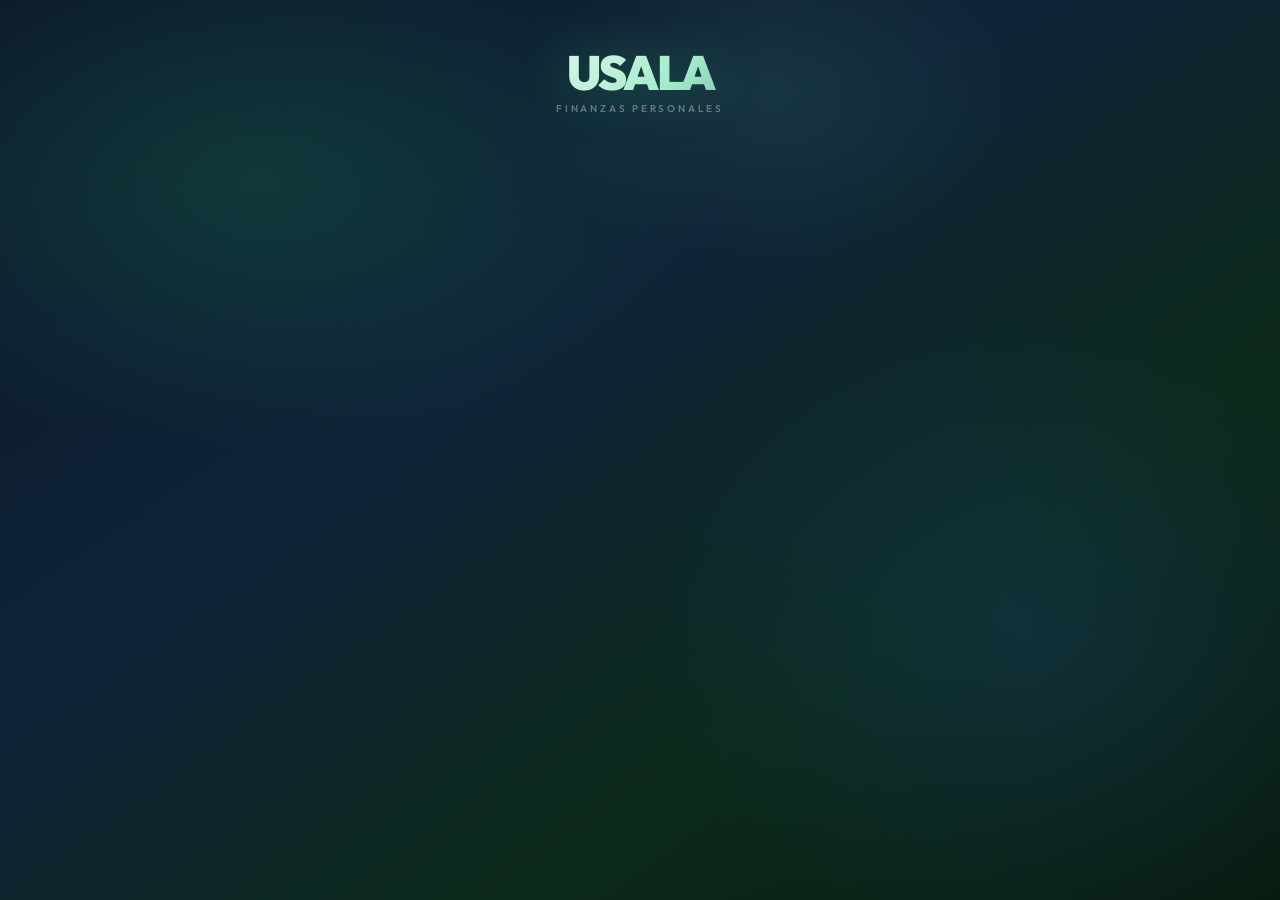
<file: index.html>
<!DOCTYPE html>
<html lang="es">
<head>
  <meta charset="UTF-8">
  <meta name="viewport" content="width=device-width,initial-scale=1,maximum-scale=1,user-scalable=no,viewport-fit=cover">
  <meta name="theme-color"                    content="#0d0d0d">
  <meta name="apple-mobile-web-app-capable"   content="yes">
  <meta name="apple-mobile-web-app-status-bar-style" content="black-translucent">
  <meta name="apple-mobile-web-app-title"     content="USALA">
  <meta name="description"                    content="USALA Suite — Finanzas Personales">
  <title>USALA Suite</title>

  <!-- PWA -->
  <link rel="manifest"        href="manifest.json">
  <link rel="apple-touch-icon" href="img/icon-192.png">

  <!-- Fuente -->
  <link rel="preconnect" href="https://fonts.googleapis.com">
  <link rel="preconnect" href="https://fonts.gstatic.com" crossorigin>
  <link href="https://fonts.googleapis.com/css2?family=Outfit:wght@300;400;600;700;800;900&display=swap" rel="stylesheet">

  <!-- Estilos -->
  <link rel="stylesheet" href="css/estilos.css">
</head>
<body>

<!-- ══ ACCESS SCREEN ══ -->
<div class="screen active" id="accessScreen">
<div class="lg-scroll-outer">
<div class="lg-wrap">

  <!-- Logo -->
  <div style="text-align:center;width:100%;">
    <div class="lg-logo">USALA</div>
    <div class="lg-sub">Finanzas Personales</div>
  </div>

  <!-- ── PANEL: Sesión recordada ── -->
  <div class="lg-card" id="panelSesion" style="display:none;">
    <div class="lg-avatar" id="sesionAvatar">👤</div>
    <div class="lg-greeting">Bienvenid@ de vuelta</div>
    <div class="lg-name" id="sesionNombre"></div>

    <!-- Con NIP -->
    <div id="nipZona" style="display:none;">
      <div style="font-size:0.75rem;color:rgba(255,255,255,0.45);text-align:center;margin-bottom:16px;letter-spacing:0.02em;">Ingresa tu NIP para continuar</div>
      <div class="nip-dots">
        <div class="nip-dot" id="nd1"></div>
        <div class="nip-dot" id="nd2"></div>
        <div class="nip-dot" id="nd3"></div>
        <div class="nip-dot" id="nd4"></div>
      </div>
      <div id="nipErr" style="display:none;font-size:0.75rem;color:#ff8a80;text-align:center;margin-bottom:12px;animation:lgShake 0.35s ease;">NIP incorrecto — intenta de nuevo</div>
      <div class="numpad" id="numpadNip">
        <button class="nk" onclick="nkPress(1)">1</button>
        <button class="nk" onclick="nkPress(2)">2</button>
        <button class="nk" onclick="nkPress(3)">3</button>
        <button class="nk" onclick="nkPress(4)">4</button>
        <button class="nk" onclick="nkPress(5)">5</button>
        <button class="nk" onclick="nkPress(6)">6</button>
        <button class="nk" onclick="nkPress(7)">7</button>
        <button class="nk" onclick="nkPress(8)">8</button>
        <button class="nk" onclick="nkPress(9)">9</button>
        <div class="nk nk-blank"></div>
        <button class="nk" onclick="nkPress(0)">0</button>
        <button class="nk nk-del" onclick="nkDel()">⌫</button>
      </div>
    </div>

    <!-- Sin NIP -->
    <div id="sinNipZona">
      <button class="lg-btn" onclick="entrarSesionGuardada()">Continuar →</button>
    </div>

    <button class="lg-btn-ghost" onclick="mostrarPanelCodigo(true)">No soy yo — usar otro código</button>
    <span class="lg-link" onclick="abrirAdminModal()">🔐 Acceso administrador</span>
  </div>

  <!-- ── PANEL: Código ── -->
  <div class="lg-card" id="panelCodigo" style="display:none;">

    <!-- Saludo cuando el código ya está registrado -->
    <div id="accSaludo" style="display:none;text-align:center;margin-bottom:20px;">
      <div class="lg-avatar" id="accSaludoAvatar" style="margin-bottom:10px;">👤</div>
      <div class="lg-greeting">¡Hola de nuevo!</div>
      <div class="lg-name" id="accSaludoNombre" style="margin-bottom:0;"></div>
    </div>

    <!-- Título cuando es primera vez -->
    <div id="accTituloZona" style="margin-bottom:20px;">
      <div style="font-size:1.15rem;font-weight:800;color:#fff;margin-bottom:4px;letter-spacing:-0.02em;" id="accTitulo">Ingresa tu código</div>
      <div style="font-size:0.78rem;color:rgba(255,255,255,0.4);" id="accSubtitulo">El administrador te lo compartió</div>
    </div>

    <div id="accessErr" class="lg-err"></div>

    <!-- Nombre (solo primera vez) -->
    <div id="accNombreRow">
      <div class="lg-section-title">Tu nombre</div>
      <input class="lg-inp" id="accNombre" placeholder="¿Cómo te llamas?" autocomplete="off">
    </div>

    <div class="lg-section-title">Código de acceso</div>
    <input class="lg-code-inp" id="accCodigo" placeholder="Ej: MARI-WTFX"
      autocomplete="off" autocapitalize="characters" spellcheck="false"
      oninput="this.value=this.value.toUpperCase();accCodigoLookup(this.value)"
      onkeydown="if(event.key==='Enter')verificarCodigo()">

    <!-- Contraseña personal (aparece si el usuario ya tiene una) -->
    <div id="accPassRow" style="display:none;">
      <div class="lg-section-title">Tu contraseña</div>
      <div style="position:relative;">
        <input class="lg-inp" id="accPassword" type="password" placeholder="Tu contraseña personal"
          autocomplete="current-password"
          onkeydown="if(event.key==='Enter')verificarCodigo()">
        <button onclick="toggleAccPass()" type="button"
          style="position:absolute;right:12px;top:50%;transform:translateY(-50%);background:none;border:none;cursor:pointer;font-size:1rem;color:rgba(255,255,255,0.4);"
          id="accPassEye">👁</button>
      </div>
      <div id="accPassOlvide" style="font-size:0.7rem;color:rgba(255,255,255,0.3);text-decoration:underline;cursor:pointer;margin-top:6px;text-align:right;" onclick="olvidarContraseña()">¿Olvidaste tu contraseña?</div>
    </div>

    <!-- Crear contraseña (primera vez) -->
    <div id="accCrearPassRow" style="display:none;">
      <div class="lg-section-title" style="color:rgba(43,192,112,0.9);">🔐 Crea tu contraseña personal</div>
      <div style="font-size:0.72rem;color:rgba(255,255,255,0.35);margin-bottom:10px;">Opcional — te permitirá entrar desde cualquier dispositivo de forma segura</div>
      <div style="position:relative;">
        <input class="lg-inp" id="accNuevaPass" type="password"
          placeholder="Mínimo 8 caracteres, mayúscula, símbolo..."
          oninput="renderPasswordStrength(this.value,'passStrengthBox')">
        <button onclick="toggleAccNuevaPass()" type="button"
          style="position:absolute;right:12px;top:50%;transform:translateY(-50%);background:none;border:none;cursor:pointer;font-size:1rem;color:rgba(255,255,255,0.4);">👁</button>
      </div>
      <!-- Indicador visual de fortaleza (6 reglas) -->
      <div id="passStrengthBox"></div>
      <button class="lg-btn-ghost" onclick="saltarCrearPass()" style="margin-top:8px;font-size:0.82rem;">Por ahora no →</button>
    </div>

    <button class="lg-btn" onclick="verificarCodigo()">Entrar →</button>

    <div class="lg-divider"><span>¿Sin código?</span></div>
    <button class="lg-dashed-btn" onclick="mostrarPanelSolicitud()">📩 Solicitar acceso</button>
    <span class="lg-link" onclick="abrirAdminModal()">🔐 Acceso administrador</span>
  </div>

  <!-- ── PANEL: Solicitar acceso ── -->
  <div class="lg-card" id="panelSolicitud" style="display:none;">
    <div style="font-size:1.1rem;font-weight:800;color:#fff;margin-bottom:4px;letter-spacing:-0.02em;">📩 Solicitar acceso</div>
    <div style="font-size:0.78rem;color:rgba(255,255,255,0.4);margin-bottom:20px;">El admin recibirá tu solicitud y te enviará un código</div>
    <div id="solicitudMsg" class="lg-err"></div>
    <div class="lg-section-title">Nombre completo</div>
    <input class="lg-inp" id="solNombre" placeholder="¿Cómo te llamas?" autocomplete="off">
    <div class="lg-section-title">¿Para qué usarás USALA?</div>
    <textarea class="lg-textarea" id="solMotivo" placeholder="Ej: Llevar control de mis gastos..." style="height:76px;"></textarea>
    <div class="lg-section-title">Tu WhatsApp o email</div>
    <input class="lg-inp" id="solContacto" type="text" inputmode="tel"
      placeholder="55 1234 5678 o correo@email.com"
      oninput="formatearContacto(this)">
    <div id="solContactoHint" style="font-size:0.68rem;color:rgba(100,220,160,0.8);margin:-6px 0 10px;display:none;"></div>
    <button class="lg-btn" onclick="enviarSolicitud()" style="margin-top:4px;">📩 Enviar solicitud</button>
    <button class="lg-btn-ghost" onclick="mostrarPanelCodigo()">← Ya tengo un código</button>
  </div>

  <!-- ── PANEL: Solicitud enviada ── -->
  <div class="lg-card" id="panelEnviada" style="display:none;text-align:center;">
    <div style="font-size:3rem;margin-bottom:12px;filter:drop-shadow(0 4px 16px rgba(43,192,112,0.4));">📩</div>
    <div style="font-size:1.1rem;font-weight:800;color:#fff;margin-bottom:6px;">¡Solicitud lista!</div>
    <div style="font-size:0.78rem;color:rgba(255,255,255,0.4);margin-bottom:22px;line-height:1.6;">Envíala al administrador para que te dé acceso</div>
    <a id="_solWaBtn" href="#" target="_blank"
      style="display:flex;align-items:center;justify-content:center;gap:10px;width:100%;padding:15px;background:linear-gradient(135deg,#25D366,#1da855);color:#fff;border:none;border-radius:16px;font-family:Outfit,sans-serif;font-size:0.92rem;font-weight:700;cursor:pointer;margin-bottom:10px;text-decoration:none;box-shadow:0 4px 20px rgba(37,211,102,0.3);">
      📲 Enviar por WhatsApp
    </a>
    <button id="_solCopyBtn"
      style="width:100%;padding:14px;background:rgba(255,255,255,0.07);color:rgba(255,255,255,0.7);border:1px solid rgba(255,255,255,0.12);border-radius:14px;font-family:Outfit,sans-serif;font-size:0.88rem;font-weight:600;cursor:pointer;margin-bottom:18px;">
      📋 Copiar mensaje
    </button>
    <input type="hidden" id="_solPayload" value="">
    <div style="font-size:0.72rem;color:rgba(255,255,255,0.3);margin-bottom:16px;line-height:1.5;">El admin pegará el mensaje en la app para registrarte.</div>
    <button class="lg-btn-ghost" onclick="mostrarPanelCodigo()">← Volver al login</button>
  </div>

</div>
</div>

<!-- ══ ADMIN MODAL ══ -->
<div class="lg-modal-backdrop" id="adminModal">
  <div style="position:absolute;inset:0;" onclick="cerrarAdminModal()"></div>
  <div class="lg-modal-box" style="position:relative;">
    <div class="lg-modal-handle"></div>
    <div style="text-align:center;font-size:2.2rem;margin-bottom:8px;filter:drop-shadow(0 4px 16px rgba(43,192,112,0.3));">🔐</div>
    <div style="font-size:1.05rem;font-weight:800;text-align:center;color:#fff;margin-bottom:18px;letter-spacing:-0.02em;">Acceso Administrador</div>
    <div id="adminErr" class="lg-err"></div>
    <div class="lg-section-title">Contraseña</div>
    <input class="lg-inp" id="adminPass" type="password" placeholder="Contraseña de administrador"
      onkeydown="if(event.key==='Enter')verificarAdmin()">
    <button class="lg-btn" onclick="verificarAdmin()" style="margin-top:6px;">Entrar como Admin →</button>
    <div style="text-align:center;font-size:0.7rem;color:rgba(255,255,255,0.25);margin-top:14px;">¿Primera vez? Usa la clave que te fue asignada</div>
    <button onclick="recuperarAdmin()" style="width:100%;margin-top:8px;padding:10px;background:none;border:none;font-family:Outfit,sans-serif;font-size:0.7rem;color:rgba(255,255,255,0.3);text-decoration:underline;cursor:pointer;">¿Olvidaste tu contraseña? Restablecer</button>
  </div>
</div>
</div><!-- /lg-scroll-outer -->

<!-- ══ DASHBOARD ══ -->
<div class="screen" id="dashboard">
  <div class="topbar">
    <!-- Logo + título tab activo -->
    <div style="display:flex;flex-direction:column;justify-content:center;flex:1;min-width:0;">
      <div class="top-logo">USALA <span class="top-ver" id="verBadge"></span></div>
      <div id="topUserName" style="font-size:0.65rem;font-weight:600;color:var(--dim);overflow:hidden;text-overflow:ellipsis;white-space:nowrap;margin-top:1px;"></div>
    </div>
    <!-- Acciones derechas -->
    <div style="display:flex;align-items:center;gap:6px;">
      <button class="top-icon" id="btnSolicitudes" onclick="goTab('mas',document.querySelectorAll('.nb')[4]);setTimeout(function(){goSub('codigos');},50);" title="Solicitudes" style="display:none;position:relative;">
        📩
        <span id="badgeSolicitudes" style="position:absolute;top:2px;right:2px;background:#ff3b30;color:#fff;font-size:0.45rem;font-weight:800;width:14px;height:14px;border-radius:50%;display:flex;align-items:center;justify-content:center;"></span>
      </button>
      <button id="uFabBtn" class="top-icon" onclick="toggleUMenu()" title="Mis cuentas" style="display:none;background:linear-gradient(135deg,var(--accent),var(--accent2));color:#fff;font-weight:900;font-size:0.95rem;letter-spacing:-0.5px;box-shadow:0 2px 10px var(--glow);">U</button>
      <button class="top-icon" id="btnVoz" onclick="toggleVoz()" title="Comando de voz" style="display:none;">🎙️</button>
      <button class="top-icon" onclick="abrirCalc()" title="Calculadora">🔢</button>
      <div id="syncDot" title="Sincronizado" style="display:none;width:8px;height:8px;border-radius:50%;background:#2bc070;margin-left:2px;transition:background 0.3s;flex-shrink:0;"></div>
    </div>
  </div>
  <!-- Pantalla de carga al sincronizar -->
  <div id="syncLoadingOverlay" style="display:none;position:fixed;inset:0;z-index:9999;background:var(--bg);flex-direction:column;align-items:center;justify-content:center;gap:16px;">
    <div style="font-size:2.5rem;animation:consejeroFloat 1.5s ease-in-out infinite;">&#x2601;&#xFE0F;</div>
    <div style="font-size:1rem;font-weight:800;color:var(--text);">Cargando tus datos...</div>
    <div id="syncLoadingMsg" style="font-size:0.8rem;color:var(--dim);">Conectando con la nube</div>
    <div style="width:200px;height:4px;background:var(--card2);border-radius:2px;overflow:hidden;margin-top:4px;">
      <div id="syncLoadingBar" style="height:100%;width:0%;background:linear-gradient(90deg,var(--accent),var(--accent2));border-radius:2px;transition:width 0.4s ease;"></div>
    </div>
  </div>
  <div class="content" id="mainContent"></div>
  <nav class="bot-nav">
    <button class="nb active" onclick="goTab('inicio',this)">
      <div class="nb-ico">🏠</div><div class="nb-lbl">Inicio</div>
    </button>
    <button class="nb" onclick="goTab('cuentas',this)">
      <div class="nb-ico">🏦</div><div class="nb-lbl">Cuentas</div>
    </button>
    <button class="nb" onclick="goTab('creditos',this)">
      <div class="nb-ico">🤝</div><div class="nb-lbl">Créditos</div>
    </button>
    <button class="nb" onclick="goTab('reportes',this)">
      <div class="nb-ico">📊</div><div class="nb-lbl">Reportes</div>
    </button>
    <button class="nb" onclick="goTab('mas',this)">
      <div class="nb-ico">⋯</div><div class="nb-lbl">Más</div>
    </button>
  </nav>
</div>

<!-- ══ TX MODAL ══ -->
<!-- ══ BIENVENIDA MODAL ══ -->
<div id="welcomeModal" style="display:none;position:fixed;inset:0;z-index:200;align-items:flex-end;justify-content:center;background:rgba(0,0,0,0);">
  <!-- Backdrop animado -->
  <div id="welcomeBackdrop" style="position:absolute;inset:0;background:rgba(0,0,0,0);transition:background 0.4s ease;"></div>

  <!-- Sheet principal -->
  <div id="welcomeSheet" style="
    position:relative;z-index:1;
    width:100%;max-width:480px;
    background:var(--card);
    border-radius:28px 28px 0 0;
    padding:0 0 40px;
    transform:translateY(100%);
    transition:transform 0.5s cubic-bezier(0.34,1.56,0.64,1);
    overflow:hidden;
  ">
    <!-- Hero gradient animado -->
    <div style="
      background:linear-gradient(135deg,#667eea,#764ba2,#f093fb);
      background-size:300% 300%;
      animation:gradShift 4s ease infinite;
      padding:36px 24px 28px;
      text-align:center;
      position:relative;
      overflow:hidden;
    ">
      <!-- Círculos decorativos flotantes -->
      <div style="position:absolute;top:-20px;left:-20px;width:100px;height:100px;background:rgba(255,255,255,0.08);border-radius:50%;animation:float1 3s ease-in-out infinite;"></div>
      <div style="position:absolute;bottom:-30px;right:-10px;width:140px;height:140px;background:rgba(255,255,255,0.06);border-radius:50%;animation:float2 4s ease-in-out infinite;"></div>
      <div style="position:absolute;top:20px;right:20px;width:50px;height:50px;background:rgba(255,255,255,0.1);border-radius:50%;animation:float1 2.5s ease-in-out infinite reverse;"></div>

      <!-- Emoji con pulso -->
      <div style="font-size:3.5rem;animation:popIn 0.7s cubic-bezier(0.34,1.56,0.64,1) 0.3s both;display:inline-block;">👋</div>

      <!-- Título personalizado -->
      <div id="welcomeName" style="
        font-size:1.5rem;font-weight:900;color:#fff;
        margin-top:10px;margin-bottom:4px;
        animation:slideUp 0.5s ease 0.5s both;
        text-shadow:0 2px 12px rgba(0,0,0,0.2);
      ">¡Bienvenid@ a USALA!</div>

      <!-- Subtítulo -->
      <div style="
        font-size:0.8rem;color:rgba(255,255,255,0.85);
        animation:slideUp 0.5s ease 0.65s both;
        font-weight:500;
      ">Tu dinero, finalmente bajo control ✨</div>
    </div>

    <!-- Cuerpo del mensaje -->
    <div style="padding:24px 24px 0;">

      <!-- Mensaje principal -->
      <div style="
        font-size:0.92rem;color:var(--text);line-height:1.75;
        text-align:center;margin-bottom:20px;
        animation:slideUp 0.5s ease 0.8s both;
      ">
        Ese dinero que <strong style="color:#764ba2;">"desaparece"</strong> cada quincena<br>— aquí lo vamos a encontrar juntos.
        <br><br>
        Desde hoy sabes exactamente <strong style="color:var(--accent);">cuánto tienes</strong>, cuánto debes y cuánto puedes gastar. Sin hojas de cálculo, sin estrés, sin juicios.
        <br><br>
        No necesitas ser experto en finanzas.<br><strong style="color:var(--text);">Solo necesitas empezar.</strong>
      </div>

      <!-- Frase motivacional destacada -->
      <div style="
        background:linear-gradient(135deg,rgba(102,126,234,0.12),rgba(118,75,162,0.12));
        border:1.5px solid rgba(118,75,162,0.2);
        border-radius:16px;padding:14px 18px;
        text-align:center;margin-bottom:20px;
        animation:slideUp 0.5s ease 1s both;
      ">
        <div style="font-size:1rem;font-weight:900;background:linear-gradient(135deg,#667eea,#764ba2);-webkit-background-clip:text;-webkit-text-fill-color:transparent;background-clip:text;">
          El primer paso ya lo diste. 🚀
        </div>
      </div>

      <!-- Botón CTA -->
      <button onclick="cerrarWelcome()" style="
        width:100%;padding:16px;border:none;border-radius:18px;
        background:linear-gradient(135deg,#667eea,#764ba2);
        color:#fff;font-family:Outfit,sans-serif;
        font-size:1rem;font-weight:800;cursor:pointer;
        box-shadow:0 8px 24px rgba(102,126,234,0.4);
        animation:slideUp 0.5s ease 1.1s both;
        transition:transform 0.15s ease, box-shadow 0.15s ease;
      "
      onmousedown="this.style.transform='scale(0.97)';this.style.boxShadow='0 4px 12px rgba(102,126,234,0.3)'"
      onmouseup="this.style.transform='scale(1)';this.style.boxShadow='0 8px 24px rgba(102,126,234,0.4)'"
      ontouchstart="this.style.transform='scale(0.97)'"
      ontouchend="this.style.transform='scale(1)'">
        ¡Empezar ahora! →
      </button>
    </div>
  </div>
</div>

<!-- ══ MODAL TIPO INGRESO ══ -->

<!-- ══ MODAL TIPO GASTO ══ -->
<div class="modal" id="gastoTipoModal">
  <div class="modal-box" style="position:relative;z-index:2;">
    <div class="modal-header">
      <div class="modal-title">💳 Nuevo Gasto</div>
      <button class="modal-close" onclick="cerrarGastoTipo()">✕</button>
    </div>
    <p style="color:var(--dim);font-size:0.85rem;margin-bottom:18px;text-align:center;">¿Qué tipo de gasto es?</p>
    <div style="display:flex;flex-direction:column;gap:12px;">

      <button onclick="elegirTipoGasto('normal')" style="
        display:flex;align-items:center;gap:14px;
        padding:16px 18px;border-radius:18px;border:1.5px solid var(--border);
        background:var(--card);backdrop-filter:blur(12px);
        cursor:pointer;text-align:left;transition:all 0.15s;color:var(--text);">
        <div style="font-size:1.8rem;width:44px;height:44px;border-radius:14px;background:rgba(255,95,87,0.12);display:flex;align-items:center;justify-content:center;">🧾</div>
        <div>
          <div style="font-weight:700;font-size:0.95rem;">Gasto normal</div>
          <div style="font-size:0.78rem;color:var(--dim);margin-top:2px;">Comida, transporte, servicios, etc.</div>
        </div>
      </button>

      <button onclick="elegirTipoGasto('preste')" style="
        display:flex;align-items:center;gap:14px;
        padding:16px 18px;border-radius:18px;border:1.5px solid var(--border);
        background:var(--card);backdrop-filter:blur(12px);
        cursor:pointer;text-align:left;transition:all 0.15s;color:var(--text);">
        <div style="font-size:1.8rem;width:44px;height:44px;border-radius:14px;background:rgba(56,170,255,0.12);display:flex;align-items:center;justify-content:center;">🤝</div>
        <div>
          <div style="font-weight:700;font-size:0.95rem;">Presté dinero</div>
          <div style="font-size:0.78rem;color:var(--dim);margin-top:2px;">Me lo deben regresar — se registra en Créditos</div>
        </div>
      </button>

      <button onclick="elegirTipoGasto('abono')" style="
        display:flex;align-items:center;gap:14px;
        padding:16px 18px;border-radius:18px;border:1.5px solid var(--border);
        background:var(--card);backdrop-filter:blur(12px);
        cursor:pointer;text-align:left;transition:all 0.15s;color:var(--text);">
        <div style="font-size:1.8rem;width:44px;height:44px;border-radius:14px;background:rgba(255,179,64,0.12);display:flex;align-items:center;justify-content:center;">💸</div>
        <div>
          <div style="font-weight:700;font-size:0.95rem;">Pagué una deuda / abono</div>
          <div style="font-size:0.78rem;color:var(--dim);margin-top:2px;">Abono a un crédito que debo — actualiza Créditos</div>
        </div>
      </button>

    </div>
  </div>
</div>

<div class="modal" id="ingresoTipoModal">
  <div class="modal-box" style="position:relative;z-index:2;">
    <div class="modal-header">
      <div class="modal-title">💰 Nuevo Ingreso</div>
      <button class="modal-close" onclick="cerrarIngresoTipo()">✕</button>
    </div>
    <p style="color:var(--dim);font-size:0.85rem;margin-bottom:18px;text-align:center;">¿Qué tipo de ingreso es?</p>
    <div style="display:flex;flex-direction:column;gap:12px;">

      <button onclick="elegirTipoIngreso('normal')" style="
        display:flex;align-items:center;gap:14px;
        padding:16px 18px;border-radius:18px;border:1.5px solid var(--border);
        background:var(--card);backdrop-filter:blur(12px);
        cursor:pointer;text-align:left;transition:all 0.15s;
        color:var(--text);">
        <div style="font-size:1.8rem;width:44px;height:44px;border-radius:14px;background:rgba(43,192,112,0.15);display:flex;align-items:center;justify-content:center;">💵</div>
        <div>
          <div style="font-weight:700;font-size:0.95rem;">Ingreso normal</div>
          <div style="font-size:0.78rem;color:var(--dim);margin-top:2px;">Sueldo, venta, comisión, etc.</div>
        </div>
      </button>

      <button onclick="elegirTipoIngreso('prestamo')" style="
        display:flex;align-items:center;gap:14px;
        padding:16px 18px;border-radius:18px;border:1.5px solid var(--border);
        background:var(--card);backdrop-filter:blur(12px);
        cursor:pointer;text-align:left;transition:all 0.15s;
        color:var(--text);">
        <div style="font-size:1.8rem;width:44px;height:44px;border-radius:14px;background:rgba(255,179,64,0.15);display:flex;align-items:center;justify-content:center;">🤝</div>
        <div>
          <div style="font-weight:700;font-size:0.95rem;">Me prestaron dinero</div>
          <div style="font-size:0.78rem;color:var(--dim);margin-top:2px;">Lo debo regresar — se registra en Créditos</div>
        </div>
      </button>

      <button onclick="elegirTipoIngreso('cobro')" style="
        display:flex;align-items:center;gap:14px;
        padding:16px 18px;border-radius:18px;border:1.5px solid var(--border);
        background:var(--card);backdrop-filter:blur(12px);
        cursor:pointer;text-align:left;transition:all 0.15s;
        color:var(--text);">
        <div style="font-size:1.8rem;width:44px;height:44px;border-radius:14px;background:rgba(56,170,255,0.15);display:flex;align-items:center;justify-content:center;">📥</div>
        <div>
          <div style="font-weight:700;font-size:0.95rem;">Me pagaron lo que me debían</div>
          <div style="font-size:0.78rem;color:var(--dim);margin-top:2px;">Cobré un préstamo que le hice a alguien</div>
        </div>
      </button>

    </div>
  </div>
</div>

<div class="modal" id="txModal">
  <div class="modal-box" style="position:relative;z-index:2;">
    <div class="modal-header">
      <div class="modal-title" id="txModalTitle">Nueva Transacción</div>
      <button class="modal-close" onclick="cerrarTxModal()">✕</button>
    </div>
    <div class="tipo-selector" id="tipoSelector">
      <div class="tipo-opt selected" id="tipoGasto" onclick="selTipo('gasto')">💳 Gasto</div>
      <div class="tipo-opt" id="tipoIngreso" onclick="selTipo('ingreso')">💰 Ingreso</div>
    </div>
    <label class="inp-label">Descripción</label>
    <input class="inp" id="txDesc" placeholder="Ej: Supermercado" autocomplete="off">
    <div class="form-row">
      <div><label class="inp-label">Monto ($)</label><input class="inp" id="txMonto" type="number" inputmode="decimal" placeholder="0.00"></div>
      <div><label class="inp-label">Categoría</label>
        <select class="inp" id="txCat">
          <option>🍽️ Alimentación</option><option>🚗 Transporte</option><option>💡 Servicios</option>
          <option>💳 Pagos / Deudas</option><option>🛍️ Compras</option><option>🎬 Entretenimiento</option><option>💊 Salud</option><option>📚 Educación</option><option>📦 Otros gastos</option>
          <option>💼 Salario</option><option>🔧 Freelance</option><option>🏢 Negocio</option><option>🏠 Renta</option><option>📈 Inversión</option>
          <option>📥 Otros ingresos</option>
        </select>
        <button type="button" class="cat-add-btn" id="txCatAddBtn" onclick="abrirCatModalTx()">＋ Categoría</button>
      </div>
    </div>
    <label class="inp-label">💼 Cuenta / Bolsillo</label>
    <select class="inp" id="txCuenta">
      <option value="">— Sin asignar —</option>
      <option value="efectivo">💵 Efectivo</option>
    </select>
    <label class="inp-label">Fecha</label>
    <input class="inp" id="txFecha" type="date">
    <button class="btn-main" id="txSaveBtn" onclick="guardarTx()" style="margin-top:8px;">💾 Guardar</button>
    <button onclick="cerrarTxModal()" style="width:100%;padding:12px;background:none;border:1.5px solid var(--border);border-radius:12px;font-family:Outfit,sans-serif;font-size:0.88rem;color:var(--dim);cursor:pointer;margin-top:8px;">Cancelar</button>
  </div>
</div>

<!-- PANEL PAGOS PENDIENTES -->
<div id="ppOverlay" class="pp-overlay" style="display:none;" onclick="if(event.target===this)cerrarPP()">
  <div class="pp-panel">
    <div class="pp-handle"></div>
    <div class="pp-head">
      <div style="display:flex;justify-content:space-between;align-items:flex-start;">
        <div>
          <div class="pp-title">⏰ Pagos Pendientes</div>
          <div class="pp-subtitle" id="ppSubtitle">Panorama de lo que se viene</div>
        </div>
        <button onclick="cerrarPP()" style="background:none;border:none;font-size:1.4rem;cursor:pointer;color:var(--dim);padding:0;line-height:1;">×</button>
      </div>
    </div>
    <div class="pp-tabs">
      <button class="pp-tab active" onclick="ppSetTab('hoy',this)">📍 Hoy</button>
      <button class="pp-tab" onclick="ppSetTab('semana',this)">📅 Esta semana</button>
      <button class="pp-tab" onclick="ppSetTab('mes',this)">🗓️ Este mes</button>
      <button class="pp-tab" onclick="ppSetTab('año',this)">📆 Este año</button>
    </div>
    <div class="pp-body" id="ppBody"></div>
  </div>
</div>

<!-- PANTALLA DE BLOQUEO AUTOMÁTICO -->
<div id="lockScreen" class="lock-screen" style="display:none;">
  <div class="lock-card">
    <div class="lock-avatar">🔒</div>
    <div class="lock-nombre" id="lockNombre">Hola</div>
    <div class="lock-sub">La app se bloqueó por inactividad</div>
    <div class="lock-timeout-badge" id="lockTimeBadge">⏱ Bloqueado automáticamente</div>
    <div class="lock-dots" id="lockDots">
      <div class="lock-dot" id="ld0"></div>
      <div class="lock-dot" id="ld1"></div>
      <div class="lock-dot" id="ld2"></div>
      <div class="lock-dot" id="ld3"></div>
    </div>
    <div id="lockErr" style="font-size:0.75rem;color:#e53935;min-height:18px;margin-bottom:8px;font-weight:700;"></div>
    <div class="lock-pad">
      <button class="lock-key" onclick="lockKey('1')">1</button>
      <button class="lock-key" onclick="lockKey('2')">2</button>
      <button class="lock-key" onclick="lockKey('3')">3</button>
      <button class="lock-key" onclick="lockKey('4')">4</button>
      <button class="lock-key" onclick="lockKey('5')">5</button>
      <button class="lock-key" onclick="lockKey('6')">6</button>
      <button class="lock-key" onclick="lockKey('7')">7</button>
      <button class="lock-key" onclick="lockKey('8')">8</button>
      <button class="lock-key" onclick="lockKey('9')">9</button>
      <button class="lock-key del" onclick="lockCerrarSesion()" style="font-size:0.65rem;color:var(--dim);">Salir</button>
      <button class="lock-key" onclick="lockKey('0')">0</button>
      <button class="lock-key del" onclick="lockDel()">⌫</button>
    </div>
    <div id="lockNoNipMsg" style="display:none;margin-top:16px;">
      <button class="btn-main" onclick="lockDesbloquear()" style="width:100%;">🔓 Desbloquear</button>
    </div>
  </div>
</div>

<!-- MODAL AGREGAR CATEGORÍA -->
<div id="catModal" class="cat-modal-overlay" style="display:none;" onclick="if(event.target===this)cerrarCatModal()">
  <div class="cat-modal-box">
    <div class="cat-modal-title" id="catModalTitle">🏷️ Categorías</div>
    <div class="cat-modal-sub" id="catModalSub">Tus categorías personalizadas</div>
    <div class="cat-chips-wrap" id="catModalChips"></div>
    <div class="cat-new-row">
      <input class="cat-new-inp" id="catModalInp" placeholder="Nueva categoría..." maxlength="40"
        onkeydown="if(event.key==='Enter')guardarNuevaCat()">
      <button class="cat-save-btn" onclick="guardarNuevaCat()">+ Agregar</button>
    </div>
  </div>
</div>

<!-- CALCULADORA FLOTANTE -->

<!-- Menú desplegable del botón U (cae desde topbar) -->
<div id="uFabMenu" style="display:none;position:fixed;z-index:989;top:58px;right:14px;background:var(--card);border-radius:18px;box-shadow:0 8px 32px rgba(0,0,0,0.2);padding:6px;min-width:210px;transform:scale(0.85) translateY(-10px);opacity:0;transform-origin:top right;transition:all 0.25s cubic-bezier(0.34,1.4,0.64,1);">
  <div onclick="irACuenta('efectivo')" style="display:flex;align-items:center;gap:12px;padding:14px 16px;border-radius:12px;cursor:pointer;active-background:var(--inp);">
    <span style="font-size:1.4rem;">💵</span>
    <div>
      <div style="font-size:0.92rem;font-weight:800;color:var(--text);">Efectivo</div>
      <div id="uMenuEfectivo" style="font-size:0.74rem;color:var(--dim);">—</div>
    </div>
    <span style="margin-left:auto;color:var(--dim);">›</span>
  </div>
  <div style="height:1px;background:var(--border);margin:2px 8px;"></div>
  <div onclick="irACuenta('cheques')" style="display:flex;align-items:center;gap:12px;padding:14px 16px;border-radius:12px;cursor:pointer;">
    <span style="font-size:1.4rem;">🏦</span>
    <div>
      <div style="font-size:0.92rem;font-weight:800;color:var(--text);">Cheques / Banco</div>
      <div id="uMenuBanco" style="font-size:0.74rem;color:var(--dim);">—</div>
    </div>
    <span style="margin-left:auto;color:var(--dim);">›</span>
  </div>
  <div style="height:1px;background:var(--border);margin:2px 8px;"></div>
  <div onclick="irACuenta('tarjetas_credito')" style="display:flex;align-items:center;gap:12px;padding:14px 16px;border-radius:12px;cursor:pointer;">
    <span style="font-size:1.4rem;">💳</span>
    <div>
      <div style="font-size:0.92rem;font-weight:800;color:var(--text);">Tarjetas de Crédito</div>
      <div id="uMenuTC" style="font-size:0.74rem;color:#e53935;">—</div>
    </div>
    <span style="margin-left:auto;color:var(--dim);">›</span>
  </div>
</div>
<div id="calcFloat" style="display:none;position:fixed;z-index:999;bottom:100px;right:14px;width:280px;border-radius:28px;overflow:hidden;box-shadow:0 20px 60px rgba(0,0,0,0.5);font-family:Outfit,sans-serif;touch-action:none;transition:all 0.3s cubic-bezier(0.34,1.2,0.64,1);">
  <!-- Handle drag -->
  <div id="calcHandle" style="background:linear-gradient(135deg,#1a1a2e,#16213e);padding:12px 14px 8px;display:flex;align-items:center;justify-content:space-between;cursor:grab;user-select:none;">
    <div style="display:flex;align-items:center;gap:6px;">
      <span style="font-size:1rem;">🔢</span>
      <span style="color:rgba(255,255,255,0.5);font-size:0.65rem;font-weight:700;letter-spacing:0.1em;">CALCULADORA</span>
    </div>
    <div style="display:flex;gap:6px;align-items:center;">
      <!-- Botón minimizar -->
      <button id="calcMinBtn" onclick="minimizarCalc()" style="background:rgba(255,200,0,0.2);border:none;color:#ffd60a;width:28px;height:28px;border-radius:50%;cursor:pointer;font-size:1rem;font-weight:900;line-height:28px;text-align:center;flex-shrink:0;" title="Minimizar">−</button>
      <!-- Botón cerrar -->
      <button id="calcCloseBtn" onclick="cerrarCalc()" style="background:rgba(255,60,60,0.25);border:none;color:#ff6b6b;width:28px;height:28px;border-radius:50%;cursor:pointer;font-size:0.9rem;font-weight:900;line-height:28px;text-align:center;flex-shrink:0;" title="Cerrar">✕</button>
    </div>
  </div>
  <!-- Display -->
  <div id="calcBody">
    <div style="background:#0f0f1a;padding:10px 16px 12px;">
      <div id="calcExpr" style="text-align:right;font-size:0.68rem;color:rgba(255,255,255,0.35);min-height:16px;overflow:hidden;text-overflow:ellipsis;white-space:nowrap;"></div>
      <div id="calcDisplay" style="text-align:right;font-size:2.5rem;font-weight:700;color:#fff;min-height:54px;word-break:break-all;line-height:1.1;margin-top:2px;">0</div>
    </div>
    <!-- Teclado -->
    <div id="calcKeys" style="background:#1a1a2e;display:grid;grid-template-columns:repeat(4,1fr);gap:2px;padding:2px;">
      <button class="ck ck-fn" onclick="calcAc()">AC</button>
      <button class="ck ck-fn" onclick="calcPlusMinus()">+/−</button>
      <button class="ck ck-fn" onclick="calcOp('%')">%</button>
      <button class="ck ck-op" onclick="calcOp('/')">÷</button>
      <button class="ck" onclick="calcNum('7')">7</button>
      <button class="ck" onclick="calcNum('8')">8</button>
      <button class="ck" onclick="calcNum('9')">9</button>
      <button class="ck ck-op" onclick="calcOp('*')">×</button>
      <button class="ck" onclick="calcNum('4')">4</button>
      <button class="ck" onclick="calcNum('5')">5</button>
      <button class="ck" onclick="calcNum('6')">6</button>
      <button class="ck ck-op" onclick="calcOp('-')">−</button>
      <button class="ck" onclick="calcNum('1')">1</button>
      <button class="ck" onclick="calcNum('2')">2</button>
      <button class="ck" onclick="calcNum('3')">3</button>
      <button class="ck ck-op" onclick="calcOp('+')">+</button>
      <button class="ck ck-del" onclick="calcDel()">⌫</button>
      <button class="ck" onclick="calcNum('0')">0</button>
      <button class="ck" onclick="calcPunto()">.</button>
      <button class="ck ck-eq" onclick="calcEqual()">=</button>
    </div>
  </div>
</div>

<!-- Burbuja minimizada -->
<div id="calcBubble" style="display:none;position:fixed;z-index:999;bottom:100px;right:14px;width:68px;height:68px;border-radius:50%;background:linear-gradient(135deg,#1a1a2e,#16213e);box-shadow:0 8px 24px rgba(0,0,0,0.5);cursor:pointer;touch-action:none;flex-direction:column;align-items:center;justify-content:center;border:2px solid rgba(255,255,255,0.1);" onclick="restaurarCalc()">
  <div style="font-size:1.2rem;line-height:1;">🔢</div>
  <div id="calcBubbleVal" style="font-size:0.55rem;font-weight:800;color:#ffd60a;margin-top:2px;max-width:60px;overflow:hidden;text-overflow:ellipsis;white-space:nowrap;text-align:center;">0</div>
</div>

<!-- ══ SCRIPTS — orden de carga ══ -->
<script src="config/supabase.js"></script>
<script src="js/globals.js"></script>
<script src="js/app.js"></script>
<script src="js/creditos-tarjetas.js"></script>
  <script src="js/auth.js"></script>
<script src="js/transacciones.js"></script>
<script src="js/dashboard.js"></script>

<!-- PWA Service Worker -->
<script>
if ('serviceWorker' in navigator) {
  window.addEventListener('load', function () {
    navigator.serviceWorker.register('service-worker.js')
      .then(function (r) { console.log('[SW] registrado:', r.scope); })
      .catch(function (e) { console.warn('[SW] error:', e); });
  });
}
</script>

</body>
</html>
</file>
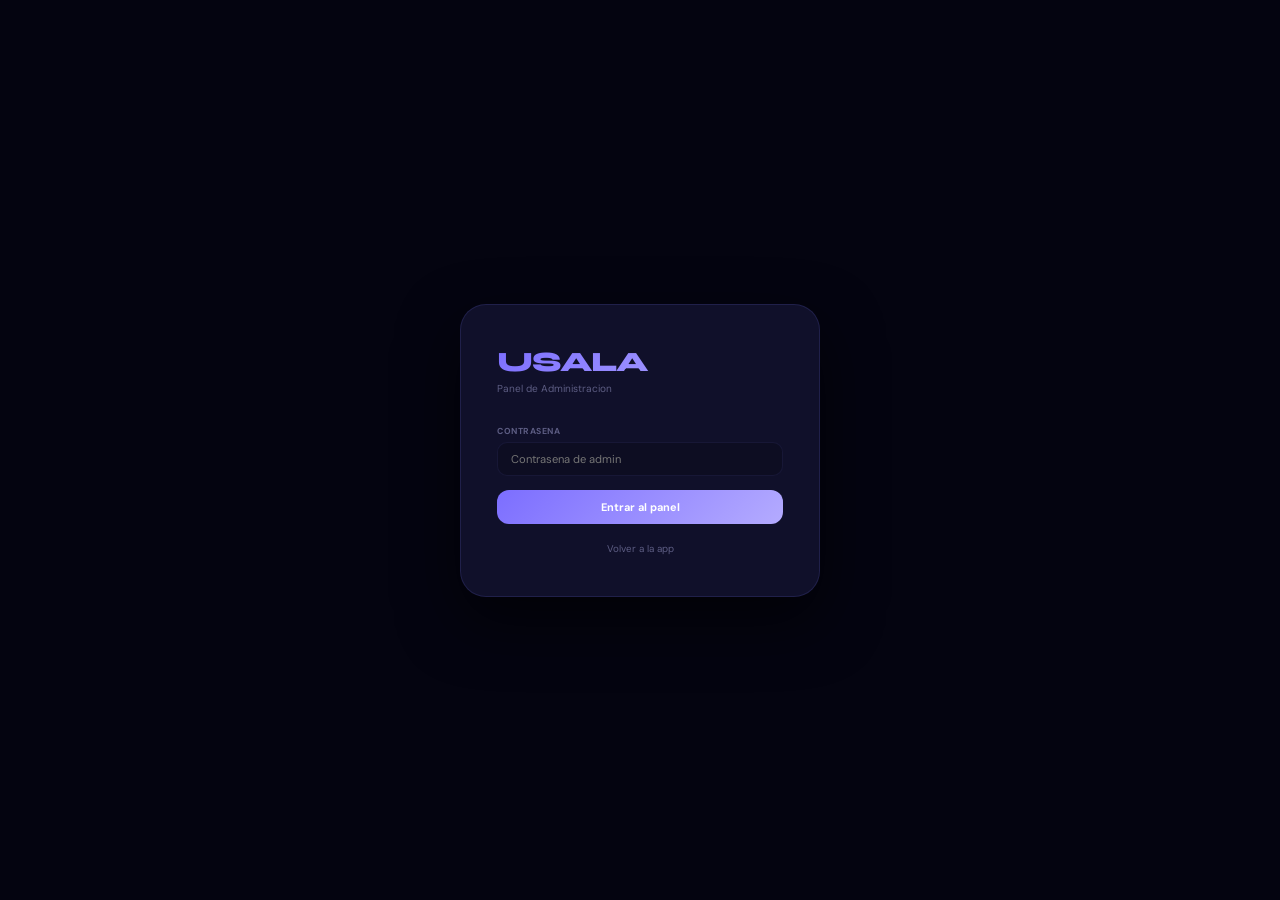
<file: admin.html>
<!DOCTYPE html>
<html lang="es">
<head>
  <meta charset="UTF-8">
  <meta name="viewport" content="width=device-width,initial-scale=1,maximum-scale=1">
  <title>USALA &middot; Admin</title>
  <link rel="preconnect" href="https://fonts.googleapis.com">
  <link href="https://fonts.googleapis.com/css2?family=Syne:wght@400;600;700;800&family=DM+Sans:wght@300;400;500;600;700&display=swap" rel="stylesheet">
  <style>
*,*::before,*::after{box-sizing:border-box;margin:0;padding:0}
:root{
  --bg:#040410;--bg1:#080818;--bg2:#0d0d22;--card:#10102a;--card2:#16163a;
  --border:rgba(120,120,255,.09);--border2:rgba(120,120,255,.15);
  --txt:#eeeeff;--dim:rgba(200,200,255,.42);--dim2:rgba(200,200,255,.22);
  --violet:#7c6eff;--violet2:#b4abff;--mint:#2edfa0;--rose:#ff5f7e;
  --amber:#ffb340;--sky:#38c4ff;--r:14px;--r2:20px;
  --fd:'Syne',sans-serif;--fb:'DM Sans',sans-serif;
}
html,body{height:100%;background:var(--bg);color:var(--txt);font-family:var(--fb);font-size:14px;overflow:hidden}
::-webkit-scrollbar{width:3px}::-webkit-scrollbar-track{background:transparent}::-webkit-scrollbar-thumb{background:rgba(124,110,255,.25);border-radius:3px}
.shell{display:flex;height:100vh}
/* SIDEBAR */
.sidebar{width:220px;flex-shrink:0;background:var(--bg1);border-right:1px solid var(--border);display:flex;flex-direction:column;overflow:hidden}
.sb-brand{padding:26px 20px 18px;border-bottom:1px solid var(--border)}
.sb-brand .wm{font-family:var(--fd);font-size:1.35rem;font-weight:800;letter-spacing:-.03em;background:linear-gradient(130deg,var(--violet),var(--violet2));-webkit-background-clip:text;-webkit-text-fill-color:transparent}
.sb-brand .sub{font-size:.6rem;font-weight:600;letter-spacing:.1em;text-transform:uppercase;color:var(--dim2);margin-top:2px}
.sb-sec{padding:18px 14px 6px;font-size:.55rem;font-weight:700;letter-spacing:.12em;text-transform:uppercase;color:var(--dim2)}
.sb-item{display:flex;align-items:center;gap:9px;padding:9px 12px;margin:1px 8px;border-radius:var(--r);cursor:pointer;font-size:.8rem;font-weight:500;color:var(--dim);transition:all .16s;border:none;background:none;width:calc(100% - 16px);text-align:left;font-family:var(--fb);position:relative}
.sb-item:hover{background:rgba(124,110,255,.07);color:var(--txt)}
.sb-item.active{background:linear-gradient(135deg,rgba(124,110,255,.18),rgba(180,171,255,.08));color:var(--violet2);border:1px solid rgba(124,110,255,.18)}
.sb-item .ico{font-size:.95rem;width:18px;text-align:center;flex-shrink:0}
.sb-badge{margin-left:auto;background:var(--rose);color:#fff;font-size:.5rem;font-weight:800;padding:2px 6px;border-radius:20px}
.sb-footer{margin-top:auto;padding:14px 10px;border-top:1px solid var(--border)}
.sb-user{display:flex;align-items:center;gap:9px;padding:10px;border-radius:var(--r);background:rgba(124,110,255,.06);border:1px solid var(--border2)}
.sb-av{width:30px;height:30px;border-radius:50%;background:linear-gradient(135deg,var(--violet),var(--violet2));display:flex;align-items:center;justify-content:center;font-size:.85rem;flex-shrink:0}
.sb-uname{font-size:.75rem;font-weight:700;color:var(--txt)}
.sb-urole{font-size:.58rem;color:var(--dim);margin-top:1px}
.sb-logout{margin-left:auto;padding:5px 8px;background:rgba(255,95,126,.08);border:1px solid rgba(255,95,126,.18);border-radius:8px;color:var(--rose);font-size:.65rem;cursor:pointer;font-family:var(--fb);transition:background .15s}
.sb-logout:hover{background:rgba(255,95,126,.2)}
/* MAIN */
.main{flex:1;display:flex;flex-direction:column;overflow:hidden}
.topbar{padding:0 24px;height:56px;flex-shrink:0;display:flex;align-items:center;justify-content:space-between;background:rgba(4,4,16,.85);backdrop-filter:blur(16px);border-bottom:1px solid var(--border);position:sticky;top:0;z-index:10}
.tb-title{font-family:var(--fd);font-size:1rem;font-weight:700;letter-spacing:-.02em}
.tb-right{display:flex;align-items:center;gap:10px}
.tb-time{font-size:.68rem;color:var(--dim2)}
.btn-ref{padding:7px 13px;background:rgba(124,110,255,.1);border:1px solid rgba(124,110,255,.2);border-radius:10px;color:var(--violet2);font-size:.72rem;font-weight:600;cursor:pointer;font-family:var(--fb);transition:all .15s}
.btn-ref:hover{background:rgba(124,110,255,.2)}
.btn-ref.loading .ri{display:inline-block;animation:spin .7s linear infinite}
@keyframes spin{to{transform:rotate(360deg)}}
.pscroll{flex:1;overflow-y:auto;padding:22px 24px 32px}
/* PAGES */
.page{display:none}.page.active{display:block}
/* METRICS */
.metrics{display:grid;grid-template-columns:repeat(4,1fr);gap:14px;margin-bottom:22px}
.mcard{background:var(--card);border:1px solid var(--border);border-radius:var(--r2);padding:20px;position:relative;overflow:hidden;transition:transform .2s,box-shadow .2s}
.mcard:hover{transform:translateY(-2px);box-shadow:0 10px 30px rgba(0,0,0,.35)}
.mcard::after{content:'';position:absolute;top:0;left:0;right:0;height:2px;background:var(--mc,var(--violet))}
.mcard .mi{font-size:1.4rem;margin-bottom:12px;display:block}
.mcard .mv{font-family:var(--fd);font-size:2rem;font-weight:800;letter-spacing:-.04em;color:var(--txt);line-height:1}
.mcard .ml{font-size:.65rem;font-weight:600;color:var(--dim);letter-spacing:.02em;margin-top:5px}
.mcard .mt{display:inline-flex;align-items:center;gap:3px;font-size:.62rem;font-weight:700;padding:3px 7px;border-radius:20px;margin-top:10px}
.tu{background:rgba(46,223,160,.1);color:var(--mint)}.td{background:rgba(255,95,126,.1);color:var(--rose)}.tf{background:rgba(200,200,255,.06);color:var(--dim)}
/* GRID */
.g2{display:grid;grid-template-columns:1fr 1fr;gap:16px;margin-bottom:22px}
.g2.t{grid-template-columns:2fr 1fr}
/* PANEL */
.pcard{background:var(--card);border:1px solid var(--border);border-radius:var(--r2);overflow:hidden;display:flex;flex-direction:column}
.pch{padding:16px 20px;border-bottom:1px solid var(--border);display:flex;align-items:center;justify-content:space-between;flex-shrink:0}
.pct{font-size:.8rem;font-weight:700;color:var(--txt)}
.pcb{flex:1;overflow-y:auto}
/* TABLE */
.tbl{width:100%;border-collapse:collapse}
.tbl th{padding:10px 16px;text-align:left;font-size:.58rem;font-weight:700;letter-spacing:.08em;text-transform:uppercase;color:var(--dim2);background:var(--bg2);border-bottom:1px solid var(--border);white-space:nowrap}
.tbl td{padding:11px 16px;font-size:.76rem;color:var(--txt);border-bottom:1px solid rgba(120,120,255,.05);vertical-align:middle}
.tbl tr:hover td{background:rgba(124,110,255,.03)}
.tbl tr:last-child td{border-bottom:none}
.ucell{display:flex;align-items:center;gap:10px}
.uav{width:28px;height:28px;border-radius:50%;flex-shrink:0;background:linear-gradient(135deg,var(--violet),var(--violet2));display:flex;align-items:center;justify-content:center;font-size:.68rem;font-weight:800;color:#fff}
/* CHIP */
.chip{display:inline-flex;align-items:center;gap:4px;padding:3px 9px;border-radius:20px;font-size:.62rem;font-weight:700;white-space:nowrap}
.cg{background:rgba(46,223,160,.1);color:var(--mint)}.cr{background:rgba(255,95,126,.1);color:var(--rose)}.ca{background:rgba(255,179,64,.1);color:var(--amber)}.cv{background:rgba(124,110,255,.12);color:var(--violet2)}
.dot{width:6px;height:6px;border-radius:50%;display:inline-block}
.dg{background:var(--mint);box-shadow:0 0 5px rgba(46,223,160,.5)}.dr{background:var(--rose)}.da{background:var(--amber)}
/* SOL ROW */
.sol-row{display:flex;align-items:center;gap:12px;padding:13px 18px;border-bottom:1px solid rgba(120,120,255,.05);transition:background .12s}
.sol-row:hover{background:rgba(124,110,255,.03)}.sol-row:last-child{border-bottom:none}
.sol-info{flex:1;min-width:0}
.sol-name{font-size:.8rem;font-weight:700}
.sol-mot{font-size:.68rem;color:var(--dim);margin-top:2px;overflow:hidden;text-overflow:ellipsis;white-space:nowrap}
.sol-date{font-size:.6rem;color:var(--dim2);margin-top:3px}
.sol-acts{display:flex;gap:5px;flex-shrink:0}
/* BUTTONS */
.bok{padding:6px 11px;background:rgba(46,223,160,.1);border:1px solid rgba(46,223,160,.2);border-radius:8px;color:var(--mint);font-size:.68rem;font-weight:700;cursor:pointer;font-family:var(--fb);transition:all .14s}
.bok:hover{background:rgba(46,223,160,.2)}
.bno{padding:6px 9px;background:rgba(255,95,126,.07);border:1px solid rgba(255,95,126,.18);border-radius:8px;color:var(--rose);font-size:.68rem;cursor:pointer;font-family:var(--fb);transition:all .14s}
.bno:hover{background:rgba(255,95,126,.16)}
.bico{padding:6px 9px;background:rgba(124,110,255,.08);border:1px solid var(--border);border-radius:8px;color:var(--violet2);font-size:.75rem;cursor:pointer;font-family:var(--fb);transition:background .14s}
.bico:hover{background:rgba(124,110,255,.16)}
/* ACT ROW */
.act-row{display:flex;align-items:center;gap:11px;padding:11px 18px;border-bottom:1px solid rgba(120,120,255,.05)}
.act-row:last-child{border-bottom:none}
.act-ico{width:34px;height:34px;border-radius:50%;display:flex;align-items:center;justify-content:center;font-size:.95rem;flex-shrink:0}
.act-text{font-size:.76rem;font-weight:500}.act-time{font-size:.62rem;color:var(--dim2);margin-top:2px}
/* SEARCHBAR */
.sbar{display:flex;align-items:center;gap:8px;padding:10px 16px;border-bottom:1px solid var(--border)}
.sbar input{flex:1;background:none;border:none;outline:none;font-family:var(--fb);font-size:.78rem;color:var(--txt)}
.sbar input::placeholder{color:var(--dim2)}
/* TABS */
.tabbar{display:flex;gap:3px;background:var(--bg2);padding:4px;border-radius:var(--r);margin-bottom:16px}
.tabtn{flex:1;padding:8px 10px;border:none;border-radius:10px;background:none;font-family:var(--fb);font-size:.72rem;font-weight:600;color:var(--dim);cursor:pointer;transition:all .15s}
.tabtn.active{background:var(--card);color:var(--txt);box-shadow:0 2px 10px rgba(0,0,0,.3)}
/* FORMS */
.inp{width:100%;padding:9px 13px;background:var(--bg2);border:1px solid var(--border);border-radius:10px;color:var(--txt);font-family:var(--fb);font-size:.8rem;outline:none;transition:border-color .2s}
.inp:focus{border-color:rgba(124,110,255,.45)}
.lbl{display:block;font-size:.62rem;font-weight:700;letter-spacing:.06em;text-transform:uppercase;color:var(--dim);margin-bottom:5px}
.frow{display:flex;flex-direction:column;gap:4px}
.bprim{padding:10px 18px;background:linear-gradient(135deg,var(--violet),var(--violet2));border:none;border-radius:12px;color:#fff;font-family:var(--fb);font-size:.78rem;font-weight:700;cursor:pointer;transition:opacity .18s,transform .14s;width:100%}
.bprim:hover{opacity:.88;transform:translateY(-1px)}
.bsec{padding:9px 16px;background:rgba(255,255,255,.05);border:1px solid var(--border);border-radius:11px;color:var(--txt);font-family:var(--fb);font-size:.78rem;font-weight:600;cursor:pointer;transition:background .15s}
.bsec:hover{background:rgba(255,255,255,.1)}
.bdng{padding:9px 14px;background:rgba(255,95,126,.08);border:1px solid rgba(255,95,126,.22);border-radius:11px;color:var(--rose);font-family:var(--fb);font-size:.75rem;font-weight:700;cursor:pointer;width:100%}
.bdng:hover{background:rgba(255,95,126,.16)}
.fpad{padding:20px;display:flex;flex-direction:column;gap:13px}
/* TOGGLE */
.tgl{width:42px;height:24px;background:rgba(255,255,255,.1);border-radius:12px;position:relative;cursor:pointer;border:none;transition:background .2s;flex-shrink:0}
.tgl.on{background:var(--mint)}
.tgl::after{content:'';position:absolute;width:18px;height:18px;background:#fff;border-radius:50%;top:3px;left:3px;transition:transform .2s}
.tgl.on::after{transform:translateX(18px)}
/* NOTIF ROW */
.nrow{display:flex;align-items:flex-start;gap:11px;padding:13px 18px;border-bottom:1px solid rgba(120,120,255,.05)}
.nrow:last-child{border-bottom:none}
.ndot{width:8px;height:8px;border-radius:50%;margin-top:5px;flex-shrink:0}
.ninfo{flex:1}
.ntitle{font-size:.78rem;font-weight:700}
.nmsg{font-size:.7rem;color:var(--dim);margin-top:2px;line-height:1.4}
.ndate{font-size:.6rem;color:var(--dim2);margin-top:4px}
/* CODE PREVIEW */
.cprev{background:var(--bg2);border:1px solid var(--border);border-radius:12px;padding:14px;text-align:center}
.cprev .cl{font-size:.6rem;color:var(--dim);font-weight:600;letter-spacing:.06em;text-transform:uppercase;margin-bottom:8px}
.cprev .cv2{font-family:var(--fd);font-size:1.5rem;font-weight:800;letter-spacing:.1em;color:var(--violet2)}
/* CFG ROW */
.cfgrow{display:flex;align-items:center;justify-content:space-between;padding:14px 18px;border-bottom:1px solid rgba(120,120,255,.05);gap:16px}
.cfgrow:last-child{border-bottom:none}
.cfglbl{font-size:.78rem;font-weight:600}
.cfgdsc{font-size:.66rem;color:var(--dim);margin-top:2px}
/* KPI */
.krow{display:flex;align-items:center;gap:10px;padding:10px 18px;border-bottom:1px solid rgba(120,120,255,.05)}
.krow:last-child{border-bottom:none}
.klbl{font-size:.72rem;font-weight:600;flex:1}
.kbw{width:90px;height:5px;background:rgba(255,255,255,.07);border-radius:5px;overflow:hidden}
.kbf{height:100%;border-radius:5px;transition:width .6s cubic-bezier(.16,1,.3,1)}
.kval{font-size:.68rem;font-weight:700;width:36px;text-align:right}
/* EMPTY */
.empty{padding:38px 20px;text-align:center;color:var(--dim);font-size:.78rem}
.ei{font-size:2rem;margin-bottom:10px;opacity:.4}
/* LOADER */
.loader{display:inline-block;width:14px;height:14px;border:2px solid rgba(124,110,255,.2);border-top-color:var(--violet);border-radius:50%;animation:spin .6s linear infinite}
/* TOAST */
.toast{position:fixed;bottom:22px;left:50%;transform:translateX(-50%) translateY(12px);background:var(--card2);border:1px solid var(--border2);border-radius:14px;padding:10px 18px;font-size:.78rem;font-weight:600;color:var(--txt);z-index:9999;opacity:0;transition:all .28s cubic-bezier(.16,1,.3,1);pointer-events:none;white-space:nowrap;box-shadow:0 8px 28px rgba(0,0,0,.4)}
.toast.show{opacity:1;transform:translateX(-50%) translateY(0)}
/* OVERLAY */
.ov{position:fixed;inset:0;background:rgba(0,0,0,.65);backdrop-filter:blur(10px);z-index:100;display:flex;align-items:center;justify-content:center;padding:20px;opacity:0;pointer-events:none;transition:opacity .2s}
.ov.open{opacity:1;pointer-events:all}
.mbox{background:var(--card);border:1px solid var(--border2);border-radius:var(--r2);padding:28px 24px;width:100%;max-width:400px;transform:scale(.94);transition:transform .22s cubic-bezier(.16,1,.3,1)}
.ov.open .mbox{transform:scale(1)}
.mbt{font-family:var(--fd);font-size:1rem;font-weight:700;margin-bottom:5px}
.mbs{font-size:.75rem;color:var(--dim);margin-bottom:18px;line-height:1.5}
.mbbtns{display:flex;gap:8px;margin-top:18px}
/* LOGIN */
.lscr{position:fixed;inset:0;background:var(--bg);display:flex;align-items:center;justify-content:center;z-index:999}
.lcard{background:var(--card);border:1px solid var(--border2);border-radius:26px;padding:40px 36px;width:100%;max-width:360px;box-shadow:0 24px 60px rgba(0,0,0,.6)}
.llogo{font-family:var(--fd);font-size:2rem;font-weight:800;letter-spacing:-.04em;background:linear-gradient(135deg,var(--violet),var(--violet2));-webkit-background-clip:text;-webkit-text-fill-color:transparent}
.lsub{font-size:.72rem;color:var(--dim);margin-bottom:30px;margin-top:3px}
.lerr{background:rgba(255,95,126,.1);border:1px solid rgba(255,95,126,.2);color:var(--rose);border-radius:10px;padding:9px 13px;font-size:.75rem;margin-bottom:12px;display:none}
/* LIVE */
.ldot{display:inline-block;width:7px;height:7px;border-radius:50%;background:var(--mint);animation:lp 2s ease-in-out infinite;margin-right:4px}
@keyframes lp{0%,100%{box-shadow:0 0 0 0 rgba(46,223,160,.4)}50%{box-shadow:0 0 0 6px rgba(46,223,160,0)}}
/* MOB */
.mob-ov{display:none;position:fixed;inset:0;background:rgba(0,0,0,.5);z-index:50}
.mob-ov.open{display:block}
.bham{display:none;padding:7px 10px;background:rgba(255,255,255,.06);border:1px solid var(--border);border-radius:9px;cursor:pointer;font-size:.9rem;border:none}
code.tag{font-size:.68rem;font-family:monospace;background:rgba(124,110,255,.1);color:var(--violet2);padding:2px 7px;border-radius:6px}
@media(max-width:768px){
  .sidebar{display:none;position:fixed;inset:0;width:240px;z-index:60}
  .sidebar.open{display:flex}
  .bham{display:block}
  .pscroll{padding:16px}
  .metrics{grid-template-columns:repeat(2,1fr);gap:10px}
  .g2,.g2.t{grid-template-columns:1fr}
  .tbl th:nth-child(n+4),.tbl td:nth-child(n+4){display:none}
}
  </style>
</head>
<body>

<!-- LOGIN -->
<div class="lscr" id="loginScreen">
  <div class="lcard">
    <div class="llogo">USALA</div>
    <div class="lsub">Panel de Administracion</div>
    <div class="lerr" id="lErr"></div>
    <label class="lbl" style="margin-bottom:5px;">Contrasena</label>
    <input class="inp" id="lPass" type="password" placeholder="Contrasena de admin"
      style="margin-bottom:14px;" onkeydown="if(event.key==='Enter')doLogin()">
    <button class="bprim" onclick="doLogin()">Entrar al panel</button>
    <div style="text-align:center;margin-top:14px;">
      <a href="index.html" style="font-size:.7rem;color:var(--dim);text-decoration:none;">Volver a la app</a>
    </div>
  </div>
</div>

<!-- APP -->
<div class="shell" id="appShell" style="display:none;">
  <div class="mob-ov" id="mobOv" onclick="closeSB()"></div>

  <!-- SIDEBAR -->
  <aside class="sidebar" id="sb">
    <div class="sb-brand">
      <div class="wm">USALA</div>
      <div class="sub">Admin Panel</div>
    </div>
    <div class="sb-sec">Principal</div>
    <button class="sb-item active" onclick="nav('resumen',this)"><span class="ico">&#128202;</span>Resumen</button>
    <button class="sb-item"        onclick="nav('usuarios',this)"><span class="ico">&#128101;</span>Usuarios</button>
    <button class="sb-item"        onclick="nav('solicitudes',this)" id="navSol">
      <span class="ico">&#128233;</span>Solicitudes
      <span class="sb-badge" id="bdgSol" style="display:none;">0</span>
    </button>
    <div class="sb-sec">Contenido</div>
    <button class="sb-item" onclick="nav('noticias',this)"><span class="ico">&#128226;</span>Noticias</button>
    <button class="sb-item" onclick="nav('codigos',this)"><span class="ico">&#128273;</span>Codigos</button>
    <div class="sb-sec">Sistema</div>
    <button class="sb-item" onclick="nav('config',this)"><span class="ico">&#9881;&#65039;</span>Configuracion</button>
    <button class="sb-item" onclick="window.open('index.html','_blank')"><span class="ico">&#128279;</span>Ver la app</button>
    <div class="sb-footer">
      <div class="sb-user">
        <div class="sb-av">&#128081;</div>
        <div style="flex:1;min-width:0;">
          <div class="sb-uname">Administrador</div>
          <div class="sb-urole"><span class="ldot"></span>En linea</div>
        </div>
        <button class="sb-logout" onclick="doLogout()">Salir</button>
      </div>
    </div>
  </aside>

  <!-- MAIN -->
  <main class="main">
    <div class="topbar">
      <div style="display:flex;align-items:center;gap:10px;">
        <button class="bham" onclick="openSB()">&#9776;</button>
        <div id="tbTitle" style="font-family:var(--fd);font-size:1rem;font-weight:700;letter-spacing:-.02em;">Resumen</div>
      </div>
      <div class="tb-right">
        <div class="tb-time" id="tbTime">--</div>
        <button class="btn-ref" id="btnRef" onclick="doRefresh()"><span class="ri">&#8635;</span> Actualizar</button>
      </div>
    </div>

    <div class="pscroll">

      <!-- RESUMEN -->
      <div class="page active" id="page-resumen">
        <div class="metrics">
          <div class="mcard" style="--mc:var(--violet);">
            <span class="mi">&#128101;</span><div class="mv" id="mU">--</div>
            <div class="ml">Usuarios activos</div><div class="mt tf" id="mUT">--</div>
          </div>
          <div class="mcard" style="--mc:var(--amber);">
            <span class="mi">&#128233;</span><div class="mv" id="mP">--</div>
            <div class="ml">Solicitudes pendientes</div><div class="mt tf" id="mPT">--</div>
          </div>
          <div class="mcard" style="--mc:var(--mint);">
            <span class="mi">&#128273;</span><div class="mv" id="mC">--</div>
            <div class="ml">Codigos generados</div><div class="mt tf">Total</div>
          </div>
          <div class="mcard" style="--mc:var(--sky);">
            <span class="mi">&#128226;</span><div class="mv" id="mN">--</div>
            <div class="ml">Noticias publicadas</div><div class="mt tf">Activas</div>
          </div>
        </div>
        <div class="g2 t">
          <div class="pcard">
            <div class="pch"><div class="pct">&#128233; Solicitudes recientes</div><button class="bico" onclick="nav('solicitudes')">Ver todas</button></div>
            <div class="pcb" id="resSols" style="max-height:280px;"><div class="empty"><div class="loader"></div></div></div>
          </div>
          <div class="pcard">
            <div class="pch"><div class="pct">&#128200; Distribucion</div></div>
            <div class="pcb" id="resKpis"><div class="empty"><div class="loader"></div></div></div>
          </div>
        </div>
        <div class="pcard">
          <div class="pch"><div class="pct">&#128101; Usuarios registrados</div><button class="bico" onclick="nav('usuarios')">Ver todos</button></div>
          <div class="pcb" style="overflow-x:auto;">
            <table class="tbl"><thead><tr><th>Usuario</th><th>Codigo</th><th>Estado</th><th>Vencimiento</th><th>Acciones</th></tr></thead>
            <tbody id="resUT"><tr><td colspan="5" style="text-align:center;padding:28px;color:var(--dim);"><div class="loader"></div></td></tr></tbody></table>
          </div>
        </div>
      </div>

      <!-- USUARIOS -->
      <div class="page" id="page-usuarios">
        <div class="pcard">
          <div class="pch"><div class="pct">&#128101; Todos los usuarios</div><button class="bprim" style="width:auto;" onclick="nav('codigos')">+ Nuevo codigo</button></div>
          <div class="sbar"><span style="color:var(--dim2);">&#128269;</span><input placeholder="Buscar por nombre o codigo..." id="qU" oninput="filterUsers(this.value)"></div>
          <div class="pcb" style="overflow-x:auto;">
            <table class="tbl"><thead><tr><th>Usuario</th><th>Codigo</th><th>Estado</th><th>Vencimiento</th><th>Creado</th><th>Acciones</th></tr></thead>
            <tbody id="uTbody"><tr><td colspan="6" style="text-align:center;padding:28px;color:var(--dim);"><div class="loader"></div></td></tr></tbody></table>
          </div>
        </div>
      </div>

      <!-- SOLICITUDES -->
      <div class="page" id="page-solicitudes">
        <div class="tabbar">
          <button class="tabtn active" onclick="setSolTab('pendiente',this)">Pendientes</button>
          <button class="tabtn"        onclick="setSolTab('aprobada',this)">Aprobadas</button>
          <button class="tabtn"        onclick="setSolTab('rechazada',this)">Rechazadas</button>
        </div>
        <div class="pcard"><div class="pcb" id="solList"><div class="empty"><div class="loader"></div></div></div></div>
      </div>

      <!-- NOTICIAS -->
      <div class="page" id="page-noticias">
        <div class="g2">
          <div class="pcard">
            <div class="pch"><div class="pct">Publicar noticia</div></div>
            <div class="fpad">
              <div class="frow"><label class="lbl">Titulo</label><input class="inp" id="nTit" placeholder="Titulo de la noticia"></div>
              <div class="frow"><label class="lbl">Mensaje</label><textarea class="inp" id="nMsg" rows="4" placeholder="Contenido..." style="resize:vertical;"></textarea></div>
              <div class="frow"><label class="lbl">Tipo</label>
                <select class="inp" id="nTipo">
                  <option value="info">Informacion</option>
                  <option value="aviso">Aviso importante</option>
                  <option value="promo">Promocion</option>
                  <option value="update">Actualizacion</option>
                </select>
              </div>
              <button class="bprim" onclick="pubNoticia()">Publicar</button>
            </div>
          </div>
          <div class="pcard">
            <div class="pch"><div class="pct">Publicadas</div></div>
            <div class="pcb" id="notList" style="max-height:440px;"><div class="empty"><div class="loader"></div></div></div>
          </div>
        </div>
      </div>

      <!-- CODIGOS -->
      <div class="page" id="page-codigos">
        <div class="g2">
          <div class="pcard">
            <div class="pch"><div class="pct">Crear codigo de acceso</div></div>
            <div class="fpad">
              <div class="frow"><label class="lbl">Nombre del usuario</label><input class="inp" id="cNom" placeholder="Nombre completo"></div>
              <div class="frow"><label class="lbl">Vigencia</label>
                <select class="inp" id="cVig">
                  <option value="8">8 dias</option><option value="15">15 dias</option>
                  <option value="30" selected>1 mes</option><option value="90">3 meses</option>
                  <option value="180">6 meses</option><option value="365">1 anio</option>
                  <option value="3650">Sin limite</option>
                </select>
              </div>
              <div class="frow"><label class="lbl">Prefijo (opcional)</label>
                <input class="inp" id="cPref" placeholder="Ej: JOSE" maxlength="5"
                  oninput="this.value=this.value.toUpperCase();prevC()">
              </div>
              <div class="cprev"><div class="cl">Vista previa</div><div class="cv2" id="cPrev">--</div></div>
              <button class="bprim" onclick="crearCodigo()">Crear codigo</button>
            </div>
          </div>
          <div class="pcard">
            <div class="pch"><div class="pct">Codigos activos</div></div>
            <div class="sbar"><span style="color:var(--dim2);">&#128269;</span><input placeholder="Buscar..." id="qC" oninput="filterCods(this.value)"></div>
            <div class="pcb" id="codList" style="max-height:400px;"><div class="empty"><div class="loader"></div></div></div>
          </div>
        </div>
      </div>

      <!-- CONFIG -->
      <div class="page" id="page-config">
        <div class="g2">
          <div class="pcard">
            <div class="pch"><div class="pct">Configuracion general</div></div>
            <div class="pcb">
              <div class="cfgrow">
                <div><div class="cfglbl">Nombre de la app</div><div class="cfgdsc">Pantalla de inicio</div></div>
                <input class="inp" id="cfgNA" value="USALA Suite" style="width:150px;" onchange="saveCfg('nombreApp',this.value)">
              </div>
              <div class="cfgrow">
                <div><div class="cfglbl">Registro abierto</div><div class="cfgdsc">Permite solicitudes de acceso</div></div>
                <button class="tgl on" id="tglReg" onclick="toggleCfg('registroAbierto',this)"></button>
              </div>
              <div class="cfgrow">
                <div><div class="cfglbl">Vigencia por defecto</div><div class="cfgdsc">Duracion de nuevos codigos</div></div>
                <select class="inp" id="cfgVig" style="width:130px;" onchange="saveCfg('vigenciaDefault',this.value)">
                  <option value="30">1 mes</option><option value="90">3 meses</option>
                  <option value="180">6 meses</option><option value="365">1 anio</option>
                </select>
              </div>
              <div class="cfgrow">
                <div><div class="cfglbl">Notificaciones push</div><div class="cfgdsc">Alertas de pagos y actividad</div></div>
                <button class="tgl" id="tglNot" onclick="toggleCfg('notifPush',this)"></button>
              </div>
            </div>
          </div>
          <div class="pcard">
            <div class="pch"><div class="pct">Seguridad</div></div>
            <div class="fpad">
              <div class="frow"><label class="lbl">Nueva contrasena admin</label><input class="inp" id="cfgNP" type="password" placeholder="Minimo 4 caracteres"></div>
              <div class="frow"><label class="lbl">Confirmar</label><input class="inp" id="cfgCP" type="password" placeholder="Repetir contrasena"></div>
              <button class="bprim" onclick="cambiarPass()">Cambiar contrasena</button>
              <div style="border-top:1px solid var(--border);padding-top:14px;">
                <button class="bdng" onclick="limpiarSols()">Limpiar todas las solicitudes</button>
              </div>
            </div>
          </div>
        </div>
      </div>

    </div><!-- /pscroll -->
  </main>
</div>

<!-- MODAL: Aprobar -->
<div class="ov" id="ovAp">
  <div class="mbox">
    <div class="mbt">Aprobar solicitud</div>
    <div class="mbs" id="ovApInfo">Configurando acceso.</div>
    <div style="display:flex;flex-direction:column;gap:12px;">
      <div class="frow"><label class="lbl">Prefijo del codigo</label><input class="inp" id="ovPref" placeholder="Ej: MARI" maxlength="5" oninput="this.value=this.value.toUpperCase()"></div>
      <div class="frow"><label class="lbl">Vigencia</label>
        <select class="inp" id="ovVig">
          <option value="8">8 dias</option><option value="15">15 dias</option>
          <option value="30" selected>1 mes</option><option value="90">3 meses</option>
          <option value="180">6 meses</option><option value="365">1 anio</option>
          <option value="3650">Sin limite</option>
        </select>
      </div>
    </div>
    <div class="mbbtns">
      <button class="bprim" style="flex:1;" onclick="doAprobar()">Aprobar y generar codigo</button>
      <button class="bsec" onclick="closeOv('ovAp')">Cancelar</button>
    </div>
  </div>
</div>

<!-- MODAL: Editar usuario -->
<div class="ov" id="ovEd">
  <div class="mbox">
    <div class="mbt">Editar usuario</div>
    <input type="hidden" id="edId">
    <div style="display:flex;flex-direction:column;gap:12px;">
      <div class="frow"><label class="lbl">Nombre</label><input class="inp" id="edNom"></div>
      <div class="frow"><label class="lbl">Nueva vigencia</label>
        <select class="inp" id="edVig">
          <option value="">Sin cambio</option>
          <option value="8">8 dias</option><option value="15">15 dias</option>
          <option value="30">1 mes</option><option value="90">3 meses</option>
          <option value="180">6 meses</option><option value="365">1 anio</option>
          <option value="3650">Sin limite</option>
        </select>
      </div>
    </div>
    <div class="mbbtns">
      <button class="bprim" style="flex:1;" onclick="saveEditUser()">Guardar cambios</button>
      <button class="bsec" onclick="closeOv('ovEd')">Cancelar</button>
    </div>
  </div>
</div>

<div class="toast" id="toast"></div>

<script>
var USALA_CONFIG={supabaseUrl:'https://mdllmtuitgsqlpjmnllf.supabase.co',supabaseKey:'sb_publishable_I8RyoelqHZrsiM-4K6ypGg_5Ze5BSNG'};
var DB=(function(){
  var U=USALA_CONFIG.supabaseUrl+'/rest/v1/';
  var K=USALA_CONFIG.supabaseKey;
  function H(x){return Object.assign({'apikey':K,'Authorization':'Bearer '+K,'Content-Type':'application/json','Prefer':'return=representation'},x||{});}
  return{
    get:function(t,q){return fetch(U+t+'?'+(q||''),{headers:H()}).then(function(r){return r.json();});},
    insert:function(t,d){return fetch(U+t,{method:'POST',headers:H(),body:JSON.stringify(d)}).then(function(r){return r.json();});},
    update:function(t,q,d){return fetch(U+t+'?'+q,{method:'PATCH',headers:H(),body:JSON.stringify(d)}).then(function(r){return r.json();});}
  };
})();

var _pg='resumen',_users=[],_sols=[],_solTab='pendiente',_solPend=null;

function toast(m,d){var t=document.getElementById('toast');t.textContent=m;t.classList.add('show');setTimeout(function(){t.classList.remove('show');},d||2600);}
function fD(iso){if(!iso)return'--';var d=new Date(iso),M=['Ene','Feb','Mar','Abr','May','Jun','Jul','Ago','Sep','Oct','Nov','Dic'];return d.getDate()+' '+M[d.getMonth()]+' '+d.getFullYear();}
function addD(n){var d=new Date();d.setDate(d.getDate()+parseInt(n));return d.toISOString().split('T')[0];}
function sInfo(u){
  if(!u.activo)return{lbl:'Bloqueado',cls:'cr',dot:'dr'};
  if(u.vencimiento&&u.vencimiento<new Date().toISOString().split('T')[0])return{lbl:'Vencido',cls:'ca',dot:'da'};
  return{lbl:'Activo',cls:'cg',dot:'dg'};
}
function openOv(id){document.getElementById(id).classList.add('open');}
function closeOv(id){document.getElementById(id).classList.remove('open');}

function doLogin(){
  var p=(document.getElementById('lPass').value||'').trim();
  var s=localStorage.getItem('usala_admin_pass')||'admin1234';
  if(p==='admin1234'||p===s){
    localStorage.setItem('usala_admin_sess','1');
    document.getElementById('loginScreen').style.display='none';
    document.getElementById('appShell').style.display='flex';
    loadAll();
  }else{
    var e=document.getElementById('lErr');e.textContent='Contrasena incorrecta';e.style.display='block';
    setTimeout(function(){e.style.display='none';},3000);
  }
}
function doLogout(){if(!confirm('Cerrar sesion del panel?'))return;localStorage.removeItem('usala_admin_sess');location.reload();}
(function(){if(localStorage.getItem('usala_admin_sess')){document.getElementById('loginScreen').style.display='none';document.getElementById('appShell').style.display='flex';loadAll();}})();

var PT={resumen:'Resumen',usuarios:'Usuarios',solicitudes:'Solicitudes',noticias:'Noticias',codigos:'Codigos',config:'Configuracion'};
function nav(p,btn){
  document.querySelectorAll('.page').forEach(function(el){el.classList.remove('active');});
  var pv=document.getElementById('page-'+p);if(pv)pv.classList.add('active');
  document.querySelectorAll('.sb-item').forEach(function(el){el.classList.remove('active');});
  if(btn)btn.classList.add('active');
  document.getElementById('tbTitle').textContent=PT[p]||p;
  _pg=p;
  if(p==='resumen')renderResumen();
  if(p==='usuarios')renderUsers();
  if(p==='solicitudes')renderSols();
  if(p==='noticias')renderNoticias();
  if(p==='codigos')renderCodigos();
  if(p==='config')renderConfig();
  closeSB();
}
function doRefresh(){
  var b=document.getElementById('btnRef');b.classList.add('loading');
  loadAll().then(function(){b.classList.remove('loading');nav(_pg);toast('Datos actualizados');});
}
function openSB(){document.getElementById('sb').classList.add('open');document.getElementById('mobOv').classList.add('open');}
function closeSB(){document.getElementById('sb').classList.remove('open');document.getElementById('mobOv').classList.remove('open');}
(function tick(){document.getElementById('tbTime').textContent=new Date().toLocaleTimeString('es-MX',{hour:'2-digit',minute:'2-digit',second:'2-digit'});setTimeout(tick,1000);})();

function loadAll(){return Promise.all([loadUsers(),loadSols()]).then(updateBadge);}
function loadUsers(){
  return DB.get('usala_usuarios','is_admin=eq.false&order=creado_en.desc')
    .then(function(r){_users=Array.isArray(r)?r:[];})
    .catch(function(){_users=JSON.parse(localStorage.getItem('usala_codigos')||'[]').map(function(c,i){return{id:'l'+i,nombre:c.nombreUsuario||c.nombre||'?',codigo:c.codigo,activo:c.activo!==false,vencimiento:c.vencimiento,creado_en:null};});});
}
function loadSols(){
  return DB.get('usala_solicitudes','order=creado_en.desc')
    .then(function(r){_sols=Array.isArray(r)?r:[];})
    .catch(function(){_sols=JSON.parse(localStorage.getItem('usala_solicitudes')||'[]');});
}
function updateBadge(){var n=_sols.filter(function(s){return s.estado==='pendiente';}).length;var b=document.getElementById('bdgSol');b.textContent=n;b.style.display=n?'inline':'none';}

function uRow(u,cols){
  var s=sInfo(u),av=(u.nombre||'?').charAt(0).toUpperCase();
  var vd=(u.vencimiento&&u.vencimiento!=='3650-12-31')?fD(u.vencimiento):'Sin limite';
  var acts='<button class="bico" onclick="openEdit(\''+u.id+'\')">editar</button>'
    +(u.activo?'<button class="bno" onclick="blockU(\''+u.id+'\',false)">bloquear</button>':'<button class="bok" onclick="blockU(\''+u.id+'\',true)">activar</button>');
  var map={
    nombre:'<td><div class="ucell"><div class="uav">'+av+'</div><div>'+u.nombre+'</div></div></td>',
    codigo:'<td><code class="tag">'+u.codigo+'</code></td>',
    estado:'<td><span class="chip '+s.cls+'"><span class="dot '+s.dot+'"></span>'+s.lbl+'</span></td>',
    venc:'<td style="color:var(--dim);font-size:.72rem;">'+vd+'</td>',
    creado:'<td style="color:var(--dim2);font-size:.7rem;">'+fD(u.creado_en)+'</td>',
    acts:'<td><div style="display:flex;gap:5px;">'+acts+'</div></td>'
  };
  return '<tr>'+(cols||['nombre','codigo','estado','venc','acts']).map(function(c){return map[c]||'';}).join('')+'</tr>';
}

function renderResumen(){
  var act=_users.filter(function(u){return u.activo;}).length;
  var pend=_sols.filter(function(s){return s.estado==='pendiente';}).length;
  var cods=JSON.parse(localStorage.getItem('usala_codigos')||'[]').length;
  var nots=JSON.parse(localStorage.getItem('usala_noticias')||'[]').length;
  document.getElementById('mU').textContent=act;
  document.getElementById('mP').textContent=pend;
  document.getElementById('mC').textContent=cods;
  document.getElementById('mN').textContent=nots;
  document.getElementById('mUT').textContent=act+' de '+_users.length+' total';
  document.getElementById('mPT').textContent=pend>0?'Requieren atencion':'Sin pendientes';
  var pends=_sols.filter(function(s){return s.estado==='pendiente';}).slice(0,4);
  document.getElementById('resSols').innerHTML=pends.length?pends.map(function(s){return solRowHtml(s,true);}).join(''):'<div class="empty"><div class="ei">&#128233;</div>Sin solicitudes pendientes</div>';
  var tot=_users.length||1,venc=_users.filter(function(u){return u.vencimiento&&u.vencimiento<new Date().toISOString().split('T')[0];}).length,bloq=_users.filter(function(u){return !u.activo;}).length;
  var kpis=[{lbl:'Activos',val:act,pct:Math.round(act/tot*100),c:'var(--mint)'},{lbl:'Vencidos',val:venc,pct:Math.round(venc/tot*100),c:'var(--amber)'},{lbl:'Bloqueados',val:bloq,pct:Math.round(bloq/tot*100),c:'var(--rose)'},{lbl:'Pendientes',val:pend,pct:Math.round(pend/(tot||1)*100),c:'var(--sky)'}];
  document.getElementById('resKpis').innerHTML=kpis.map(function(k){return'<div class="krow"><div class="klbl">'+k.lbl+'</div><div class="kbw"><div class="kbf" style="width:'+k.pct+'%;background:'+k.c+';"></div></div><div class="kval" style="color:'+k.c+';">'+k.val+'</div></div>';}).join('');
  document.getElementById('resUT').innerHTML=_users.slice(0,8).map(function(u){return uRow(u,['nombre','codigo','estado','venc','acts']);}).join('')||'<tr><td colspan="5" style="text-align:center;padding:28px;color:var(--dim);">Sin usuarios</td></tr>';
}

function renderUsers(data){
  document.getElementById('uTbody').innerHTML=(data||_users).map(function(u){return uRow(u,['nombre','codigo','estado','venc','creado','acts']);}).join('')||'<tr><td colspan="6" style="text-align:center;padding:28px;color:var(--dim);">Sin usuarios</td></tr>';
}
function filterUsers(q){q=q.toLowerCase();renderUsers(q?_users.filter(function(u){return(u.nombre||'').toLowerCase().includes(q)||(u.codigo||'').toLowerCase().includes(q);}):_users);}
function openEdit(uid){var u=_users.find(function(x){return x.id===uid;});if(!u)return;document.getElementById('edId').value=uid;document.getElementById('edNom').value=u.nombre;openOv('ovEd');}
function saveEditUser(){
  var uid=document.getElementById('edId').value,nom=(document.getElementById('edNom').value||'').trim(),dias=document.getElementById('edVig').value;
  if(!nom){toast('Escribe el nombre');return;}
  var data={nombre:nom};if(dias)data.vencimiento=addD(dias);
  DB.update('usala_usuarios','id=eq.'+uid,data).then(function(){toast('Usuario actualizado');closeOv('ovEd');loadUsers().then(renderUsers);}).catch(function(){toast('Error');});
}
function blockU(uid,activo){
  if(!confirm(activo?'Restaurar acceso?':'Bloquear acceso?'))return;
  DB.update('usala_usuarios','id=eq.'+uid,{activo:activo}).then(function(){toast(activo?'Acceso restaurado':'Acceso bloqueado');loadUsers().then(function(){renderUsers();renderResumen();});}).catch(function(){toast('Error');});
}

function setSolTab(estado,btn){_solTab=estado;document.querySelectorAll('.tabtn').forEach(function(t){t.classList.remove('active');});if(btn)btn.classList.add('active');renderSols();}
function renderSols(){
  var lista=_sols.filter(function(s){return s.estado===_solTab;});
  document.getElementById('solList').innerHTML=lista.length?lista.map(function(s){return solRowHtml(s,_solTab==='pendiente');}).join(''):'<div class="empty"><div class="ei">&#128233;</div>Sin solicitudes '+_solTab+'s</div>';
}
function solRowHtml(s,showActs){
  var ini=(s.nombre||'?').charAt(0).toUpperCase();
  return'<div class="sol-row"><div class="uav">'+ini+'</div><div class="sol-info"><div class="sol-name">'+s.nombre+'</div><div class="sol-mot">'+(s.motivo||s.nota||'Sin motivo indicado')+'</div><div class="sol-date">'+(s.contacto?s.contacto+' - ':'')+fD(s.creado_en)+(s.codigo_generado?' - <code class="tag">'+s.codigo_generado+'</code>':'')+'</div></div>'+(showActs?'<div class="sol-acts"><button class="bok" onclick="openAprobar(\''+s.id+'\',\''+encodeURIComponent(s.nombre||'')+'\')">Aprobar</button><button class="bno" onclick="rechazarSol(\''+s.id+'\')">Rechazar</button></div>':'<div class="sol-acts"><span class="chip '+(s.estado==='aprobada'?'cg':'cr')+'">'+s.estado+'</span><button class="bno" onclick="eliminarSol(\''+s.id+'\')">Borrar</button></div>')+'</div>';
}
function openAprobar(id,nomEnc){_solPend=id;var nom=decodeURIComponent(nomEnc);document.getElementById('ovApInfo').textContent='Configurando acceso para: '+nom;document.getElementById('ovPref').value=nom.split(' ')[0].toUpperCase().substring(0,4);openOv('ovAp');}
function doAprobar(){
  if(!_solPend)return;
  var pref=(document.getElementById('ovPref').value||'USR').toUpperCase().substring(0,4),dias=parseInt(document.getElementById('ovVig').value)||30,rand=Math.random().toString(36).substr(2,4).toUpperCase(),codigo=pref+'-'+rand,venc=addD(dias);
  var sol=_sols.find(function(s){return s.id===_solPend;}),nombre=sol?sol.nombre:'Usuario';
  DB.insert('usala_usuarios',{codigo:codigo,nombre:nombre,is_admin:false,activo:true,vencimiento:venc})
    .then(function(){return DB.update('usala_solicitudes','id=eq.'+_solPend,{estado:'aprobada',codigo_generado:codigo});})
    .then(function(){
      var cods=JSON.parse(localStorage.getItem('usala_codigos')||'[]');cods.push({codigo:codigo,nombre:nombre,nombreUsuario:nombre,activo:true,vencimiento:venc});localStorage.setItem('usala_codigos',JSON.stringify(cods));
      toast('Codigo generado: '+codigo);closeOv('ovAp');_solPend=null;
      loadAll().then(function(){renderSols();updateBadge();});loadUsers().then(renderResumen);
    }).catch(function(){toast('Error al aprobar');});
}
function rechazarSol(id){if(!confirm('Rechazar esta solicitud?'))return;DB.update('usala_solicitudes','id=eq.'+id,{estado:'rechazada'}).then(function(){toast('Solicitud rechazada');loadSols().then(function(){renderSols();updateBadge();});}).catch(function(){toast('Error');});}
function eliminarSol(id){if(!confirm('Eliminar esta solicitud?'))return;DB.update('usala_solicitudes','id=eq.'+id,{estado:'eliminada'}).then(function(){toast('Eliminada');loadSols().then(function(){renderSols();updateBadge();});}).catch(function(){toast('Error');});}

function renderNoticias(){
  var nots=JSON.parse(localStorage.getItem('usala_noticias')||'[]');
  if(!nots.length){document.getElementById('notList').innerHTML='<div class="empty"><div class="ei">&#128226;</div>Sin noticias publicadas</div>';return;}
  var colors={info:'var(--mint)',aviso:'var(--amber)',promo:'var(--violet2)',update:'var(--sky)'};
  document.getElementById('notList').innerHTML=nots.slice().reverse().map(function(n,i){var ri=nots.length-1-i;return'<div class="nrow"><div class="ndot" style="background:'+(colors[n.tipo||'info']||'var(--mint)')+'"></div><div class="ninfo"><div class="ntitle">'+n.titulo+'</div><div class="nmsg">'+n.msg+'</div><div class="ndate">'+fD(n.fecha)+'</div></div><button class="bno" onclick="borrarNoticia('+ri+')">Borrar</button></div>';}).join('');
}
function pubNoticia(){
  var tit=(document.getElementById('nTit').value||'').trim(),msg=(document.getElementById('nMsg').value||'').trim(),tipo=document.getElementById('nTipo').value;
  if(!tit||!msg){toast('Completa titulo y mensaje');return;}
  var nots=JSON.parse(localStorage.getItem('usala_noticias')||'[]');nots.push({titulo:tit,msg:msg,tipo:tipo,fecha:new Date().toISOString().split('T')[0],id:Date.now()});localStorage.setItem('usala_noticias',JSON.stringify(nots));
  document.getElementById('nTit').value='';document.getElementById('nMsg').value='';
  toast('Noticia publicada');renderNoticias();document.getElementById('mN').textContent=nots.length;
}
function borrarNoticia(idx){if(!confirm('Eliminar esta noticia?'))return;var nots=JSON.parse(localStorage.getItem('usala_noticias')||'[]');nots.splice(idx,1);localStorage.setItem('usala_noticias',JSON.stringify(nots));toast('Eliminada');renderNoticias();}

function renderCodigos(data){
  var cods=data||JSON.parse(localStorage.getItem('usala_codigos')||'[]');
  if(!cods.length){document.getElementById('codList').innerHTML='<div class="empty"><div class="ei">&#128273;</div>Sin codigos</div>';return;}
  document.getElementById('codList').innerHTML=cods.map(function(c){var act=c.activo!==false,letra=(c.nombre||c.nombreUsuario||'?').charAt(0).toUpperCase();return'<div style="display:flex;align-items:center;gap:11px;padding:11px 16px;border-bottom:1px solid rgba(120,120,255,.05);"><div class="uav">'+letra+'</div><div style="flex:1;"><div style="font-size:.78rem;font-weight:700;">'+(c.nombreUsuario||c.nombre||'Usuario')+'</div><div style="font-size:.66rem;color:var(--dim);margin-top:2px;"><code class="tag">'+c.codigo+'</code> Vence: '+(c.vencimiento&&c.vencimiento!=='3650'&&c.vencimiento!=='3650-12-31'?c.vencimiento:'Sin limite')+'</div></div><span class="chip '+(act?'cg':'cr')+'">'+(act?'Activo':'Inactivo')+'</span><button onclick="copiar(\''+c.codigo+'\')" class="bico">Copiar</button></div>';}).join('');
}
function filterCods(q){q=q.toLowerCase();var cods=JSON.parse(localStorage.getItem('usala_codigos')||'[]');renderCodigos(q?cods.filter(function(c){return(c.nombre||'').toLowerCase().includes(q)||(c.nombreUsuario||'').toLowerCase().includes(q)||(c.codigo||'').toLowerCase().includes(q);}):cods);}
function prevC(){var p=(document.getElementById('cPref').value||'').substring(0,4).toUpperCase();document.getElementById('cPrev').textContent=p?p+'-XXXX':'--';}
function crearCodigo(){
  var nom=(document.getElementById('cNom').value||'').trim(),dias=parseInt(document.getElementById('cVig').value)||30,pref=(document.getElementById('cPref').value||nom.split(' ')[0]||'USR').toUpperCase().substring(0,4);
  if(!nom){toast('Escribe el nombre');return;}
  var rand=Math.random().toString(36).substr(2,4).toUpperCase(),codigo=pref+'-'+rand,venc=addD(dias);
  DB.insert('usala_usuarios',{codigo:codigo,nombre:nom,is_admin:false,activo:true,vencimiento:venc})
    .then(function(){var cods=JSON.parse(localStorage.getItem('usala_codigos')||'[]');cods.push({codigo:codigo,nombre:nom,nombreUsuario:nom,activo:true,vencimiento:venc});localStorage.setItem('usala_codigos',JSON.stringify(cods));document.getElementById('cNom').value='';document.getElementById('cPref').value='';document.getElementById('cPrev').textContent='--';toast('Codigo creado: '+codigo);renderCodigos();loadUsers().then(renderResumen);}).catch(function(){toast('Error al crear codigo');});
}
function copiar(txt){if(navigator.clipboard)navigator.clipboard.writeText(txt).then(function(){toast('Copiado: '+txt);}).catch(function(){toast('Codigo: '+txt);});else toast('Codigo: '+txt);}

function renderConfig(){var cfg=JSON.parse(localStorage.getItem('usala_cfg_global')||'{}');if(cfg.nombreApp)document.getElementById('cfgNA').value=cfg.nombreApp;if(cfg.vigenciaDefault)document.getElementById('cfgVig').value=cfg.vigenciaDefault;document.getElementById('tglReg').classList.toggle('on',cfg.registroAbierto!==false);document.getElementById('tglNot').classList.toggle('on',!!cfg.notifPush);}
function saveCfg(k,v){var cfg=JSON.parse(localStorage.getItem('usala_cfg_global')||'{}');cfg[k]=v;localStorage.setItem('usala_cfg_global',JSON.stringify(cfg));toast('Guardado');}
function toggleCfg(k,btn){btn.classList.toggle('on');saveCfg(k,btn.classList.contains('on'));}
function cambiarPass(){var n=document.getElementById('cfgNP').value,c=document.getElementById('cfgCP').value;if(!n||n.length<4){toast('Minimo 4 caracteres');return;}if(n!==c){toast('Las contrasenas no coinciden');return;}localStorage.setItem('usala_admin_pass',n);document.getElementById('cfgNP').value='';document.getElementById('cfgCP').value='';toast('Contrasena actualizada');}
function limpiarSols(){if(!confirm('Eliminar TODAS las solicitudes?'))return;DB.update('usala_solicitudes','estado=neq.eliminada',{estado:'eliminada'}).then(function(){toast('Solicitudes eliminadas');loadSols().then(function(){renderSols();updateBadge();});}).catch(function(){toast('Error de conexion');});}
</script>
</body>
</html>
</file>
<file: css/estilos.css>
:root {
  --bg:      #eef6f0;
  --bg2:     #e4f0e8;
  --card:    rgba(255,255,255,0.75);
  --card2:   rgba(255,255,255,0.50);
  --text:    #142a1c;
  --dim:     rgba(30,80,50,0.50);
  --accent:  #1a8c4e;
  --accent2: #22b060;
  --danger:  #e03535;
  --gold:    #c07a10;
  --border:  rgba(30,140,80,0.14);
  --nav:     rgba(10,40,20,0.90);
  --navtext: #ffffff;
  --shadow:  0 4px 24px rgba(30,140,80,0.12);
  --radius:  18px;
  --inp:     rgba(255,255,255,0.65);
  --orb1:    rgba(43,192,112,0.18);
  --orb2:    rgba(20,160,80,0.12);
  --orb3:    rgba(100,220,160,0.10);
  --glow:    rgba(26,140,78,0.30);
}
[data-theme="dark"] {
  --bg:      #1e2228;
  --bg2:     #252c34;
  --card:    rgba(255,255,255,0.07);
  --card2:   rgba(255,255,255,0.04);
  --text:    #e8edf2;
  --dim:     rgba(200,215,230,0.45);
  --accent:  #3dbf7a;
  --accent2: #52d48e;
  --danger:  #ff6057;
  --gold:    #ffb340;
  --border:  rgba(255,255,255,0.10);
  --nav:     rgba(18,22,28,0.95);
  --navtext: #e8edf2;
  --inp:     rgba(255,255,255,0.07);
  --orb1:    rgba(60,190,120,0.14);
  --orb2:    rgba(40,100,180,0.10);
  --orb3:    rgba(80,200,140,0.08);
  --glow:    rgba(61,191,122,0.30);
}
[data-theme="gold"] {
  --bg:      #fdf6e8;
  --bg2:     #f8edda;
  --card:    rgba(255,255,255,0.78);
  --card2:   rgba(255,255,255,0.55);
  --text:    #2a1a00;
  --dim:     rgba(100,60,0,0.50);
  --accent:  #b86e00;
  --accent2: #d48a10;
  --danger:  #cc2a2a;
  --gold:    #c07a10;
  --border:  rgba(180,110,0,0.16);
  --nav:     rgba(40,20,0,0.92);
  --navtext: #fdf6e8;
  --inp:     rgba(255,255,255,0.65);
  --orb1:    rgba(220,160,40,0.18);
  --orb2:    rgba(180,100,0,0.12);
  --orb3:    rgba(255,200,80,0.10);
  --glow:    rgba(180,110,0,0.28);
}
[data-theme="ocean"] {
  --bg:      #eaf4fc;
  --bg2:     #deeef8;
  --card:    rgba(255,255,255,0.78);
  --card2:   rgba(255,255,255,0.55);
  --text:    #0a2540;
  --dim:     rgba(10,60,120,0.48);
  --accent:  #0070cc;
  --accent2: #1a90e8;
  --danger:  #d42a2a;
  --gold:    #c07a10;
  --border:  rgba(0,100,200,0.14);
  --nav:     rgba(5,25,60,0.92);
  --navtext: #eaf4fc;
  --inp:     rgba(255,255,255,0.65);
  --orb1:    rgba(0,130,230,0.16);
  --orb2:    rgba(0,80,180,0.10);
  --orb3:    rgba(80,180,255,0.10);
  --glow:    rgba(0,112,204,0.28);
}
[data-theme="rose"] {
  --bg:      #fdf0f4;
  --bg2:     #f8e6ed;
  --card:    rgba(255,255,255,0.78);
  --card2:   rgba(255,255,255,0.55);
  --text:    #2a0a18;
  --dim:     rgba(120,20,60,0.48);
  --accent:  #c0204a;
  --accent2: #dc3a64;
  --danger:  #c02020;
  --gold:    #b07010;
  --border:  rgba(200,30,80,0.14);
  --nav:     rgba(40,0,20,0.92);
  --navtext: #fdf0f4;
  --inp:     rgba(255,255,255,0.65);
  --orb1:    rgba(220,60,110,0.14);
  --orb2:    rgba(160,20,70,0.10);
  --orb3:    rgba(255,120,160,0.10);
  --glow:    rgba(192,32,74,0.26);
}
* {margin:0;padding:0;box-sizing:border-box;-webkit-tap-highlight-color:transparent;}
html,body {
  height:100%;font-family:Outfit,sans-serif;
  background:var(--bg);color:var(--text);overflow:hidden;
}
body.login-active {overflow:hidden;}
.screen {display:none;position:fixed;inset:0;}
.screen.active {display:flex;flex-direction:column;}
.screen::before {
  content:'';position:absolute;inset:0;pointer-events:none;z-index:0;
  background:
    radial-gradient(ellipse 70% 60% at 10% 10%, var(--orb1) 0%, transparent 55%),
    radial-gradient(ellipse 60% 70% at 90% 80%, var(--orb2) 0%, transparent 55%),
    radial-gradient(ellipse 50% 50% at 70% 5%,  var(--orb3) 0%, transparent 50%);
  animation: bgPulse 12s ease-in-out infinite alternate;
}
@keyframes bgPulse {
  0%{opacity:0.7;transform:scale(1);}
  100%{opacity:1;transform:scale(1.05);}
}
.screen::after {
  content:'';position:absolute;inset:0;pointer-events:none;z-index:0;
  background-image:url("data:image/svg+xml,%3Csvg viewBox='0 0 200 200' xmlns='http://www.w3.org/2000/svg'%3E%3Cfilter id='n'%3E%3CfeTurbulence type='fractalNoise' baseFrequency='0.9' numOctaves='4' stitchTiles='stitch'/%3E%3C/filter%3E%3Crect width='100%25' height='100%25' filter='url(%23n)' opacity='0.035'/%3E%3C/svg%3E");
  background-size:180px;opacity:0.6;
}
#accessScreen {
  align-items:stretch;justify-content:center;
  background: linear-gradient(145deg,#0a1628 0%,#0d2137 40%,#0a2818 70%,#071a10 100%) !important;
  overflow:hidden;
  position:fixed;inset:0;
}
.lg-scroll-outer {
  position:relative;z-index:1;
  flex:1;width:100%;
  overflow-y:auto;
  overflow-x:hidden;
  -webkit-overflow-scrolling:touch;
  display:flex;flex-direction:column;align-items:center;
}
.lg-scroll-outer::-webkit-scrollbar {display:none;}
.lg-scroll-outer {-ms-overflow-style:none;scrollbar-width:none;}
#accessScreen::before {
  content:'';position:absolute;inset:0;pointer-events:none;
  background:
    radial-gradient(ellipse 60% 50% at 20% 20%, rgba(30,180,100,0.18) 0%, transparent 60%),
    radial-gradient(ellipse 50% 60% at 80% 70%, rgba(45,100,255,0.14) 0%, transparent 60%),
    radial-gradient(ellipse 40% 40% at 60% 10%, rgba(100,220,160,0.10) 0%, transparent 50%);
  animation: lgBgPulse 8s ease-in-out infinite alternate;
}
@keyframes lgBgPulse {
  0%{opacity:0.7;transform:scale(1);}
  100%{opacity:1;transform:scale(1.04);}
}
#accessScreen::after {
  content:'';position:absolute;inset:0;pointer-events:none;
  background-image:url("data:image/svg+xml,%3Csvg viewBox='0 0 200 200' xmlns='http://www.w3.org/2000/svg'%3E%3Cfilter id='n'%3E%3CfeTurbulence type='fractalNoise' baseFrequency='0.9' numOctaves='4' stitchTiles='stitch'/%3E%3C/filter%3E%3Crect width='100%25' height='100%25' filter='url(%23n)' opacity='0.04'/%3E%3C/svg%3E");
  background-size:180px;opacity:0.5;
}
.lg-wrap {
  width:100%;max-width:400px;margin:0 auto;
  padding:48px 20px 80px;
  display:flex;flex-direction:column;align-items:center;
  position:relative;z-index:1;
  min-height:100vh;
  animation:lgFadeUp 0.6s cubic-bezier(0.16,1,0.3,1) both;
}
@keyframes lgFadeUp {
  from{opacity:0;transform:translateY(28px);}
  to{opacity:1;transform:translateY(0);}
}
.lg-logo {
  font-size:3rem;font-weight:900;letter-spacing:-0.06em;
  background:linear-gradient(135deg,#fff 0%,rgba(180,255,220,0.9) 60%,rgba(120,200,180,0.7) 100%);
  -webkit-background-clip:text;-webkit-text-fill-color:transparent;
  background-clip:text;line-height:1;text-align:center;
  filter:drop-shadow(0 2px 24px rgba(60,200,120,0.3));
}
.lg-sub {
  font-size:0.62rem;font-weight:600;letter-spacing:0.28em;text-transform:uppercase;
  color:rgba(255,255,255,0.35);margin-top:6px;margin-bottom:36px;text-align:center;
}
.lg-card {
  width:100%;
  background:rgba(255,255,255,0.06);
  backdrop-filter:blur(24px) saturate(180%);
  -webkit-backdrop-filter:blur(24px) saturate(180%);
  border:1px solid rgba(255,255,255,0.12);
  border-radius:24px;
  padding:22px 20px 22px;
  margin-bottom:14px;
  box-shadow:0 8px 40px rgba(0,0,0,0.35), 0 1px 0 rgba(255,255,255,0.1) inset;
  animation:lgFadeUp 0.6s cubic-bezier(0.16,1,0.3,1) 0.08s both;
}
.lg-avatar {
  width:76px;height:76px;border-radius:50%;
  background:linear-gradient(135deg,rgba(60,200,120,0.8),rgba(30,120,80,0.9));
  display:flex;align-items:center;justify-content:center;
  font-size:2rem;font-weight:900;color:#fff;
  margin:0 auto 14px;
  border:1.5px solid rgba(255,255,255,0.2);
  box-shadow:0 8px 32px rgba(0,0,0,0.3),0 0 0 6px rgba(60,200,120,0.12);
}
.lg-greeting {
  font-size:0.62rem;font-weight:600;letter-spacing:0.16em;text-transform:uppercase;
  color:rgba(255,255,255,0.4);text-align:center;margin-bottom:5px;
}
.lg-name {
  font-size:1.5rem;font-weight:800;color:#fff;
  text-align:center;margin-bottom:22px;letter-spacing:-0.02em;
}
.lg-section-title {
  font-size:0.68rem;font-weight:600;letter-spacing:0.08em;text-transform:uppercase;
  color:rgba(255,255,255,0.35);margin-bottom:8px;
}
.lg-err {
  display:none;padding:10px 14px;
  background:rgba(255,60,60,0.12);border:1px solid rgba(255,80,80,0.25);
  border-radius:12px;font-size:0.78rem;color:#ff8a80;
  margin-bottom:14px;text-align:center;
  animation:lgShake 0.35s ease;
}
@keyframes lgShake {
  0%,100%{transform:translateX(0);}
  20%{transform:translateX(-6px);}
  40%{transform:translateX(6px);}
  60%{transform:translateX(-4px);}
  80%{transform:translateX(4px);}
}
.lg-inp {
  width:100%;padding:15px 16px;
  background:rgba(255,255,255,0.07);
  border:1px solid rgba(255,255,255,0.12);
  border-radius:14px;
  font-family:Outfit,sans-serif;font-size:0.95rem;color:#fff;
  outline:none;box-sizing:border-box;
  transition:border-color 0.2s,background 0.2s;
  margin-bottom:12px;
}
.lg-inp::placeholder {color:rgba(255,255,255,0.3);}
.lg-inp:focus {
  border-color:rgba(60,200,120,0.6);
  background:rgba(255,255,255,0.1);
}
.lg-code-inp {
  width:100%;padding:16px;
  background:rgba(255,255,255,0.07);
  border:1px solid rgba(255,255,255,0.12);
  border-radius:14px;
  font-family:JetBrains Mono,monospace;font-size:1.15rem;font-weight:700;
  color:#fff;letter-spacing:0.14em;text-align:center;text-transform:uppercase;
  outline:none;box-sizing:border-box;
  transition:border-color 0.2s,background 0.2s;
  margin-bottom:14px;
}
.lg-code-inp::placeholder {color:rgba(255,255,255,0.25);font-family:Outfit,sans-serif;letter-spacing:0.02em;font-size:0.9rem;}
.lg-code-inp:focus {border-color:rgba(60,200,120,0.6);background:rgba(255,255,255,0.1);}
.lg-btn {
  width:100%;padding:16px;
  background:linear-gradient(135deg,#2bc070,#1a9a55);
  color:#fff;border:none;border-radius:16px;
  font-family:Outfit,sans-serif;font-size:1rem;font-weight:700;
  cursor:pointer;letter-spacing:0.01em;
  box-shadow:0 4px 24px rgba(43,192,112,0.35),0 1px 0 rgba(255,255,255,0.15) inset;
  transition:transform 0.12s,box-shadow 0.12s,opacity 0.12s;
  position:relative;overflow:hidden;
}
.lg-btn::after {
  content:'';position:absolute;inset:0;
  background:linear-gradient(to bottom,rgba(255,255,255,0.12),transparent);
  pointer-events:none;
}
.lg-btn:active {transform:scale(0.97);opacity:0.9;box-shadow:0 2px 12px rgba(43,192,112,0.25);}
.lg-btn-ghost {
  width:100%;padding:14px;
  background:rgba(255,255,255,0.05);
  border:1px solid rgba(255,255,255,0.1);
  border-radius:14px;
  font-family:Outfit,sans-serif;font-size:0.85rem;color:rgba(255,255,255,0.55);
  cursor:pointer;transition:background 0.15s,border-color 0.15s;margin-top:10px;
}
.lg-btn-ghost:active {background:rgba(255,255,255,0.1);}
.lg-link {
  font-size:0.8rem;color:rgba(100,220,160,0.8);
  cursor:pointer;font-weight:600;text-align:center;
  margin-top:16px;display:block;letter-spacing:0.01em;
  transition:color 0.15s;
}
.lg-link:active {color:#fff;}
.nip-dots {display:flex;gap:14px;justify-content:center;margin:6px 0 16px;}
.nip-dot {
  width:14px;height:14px;border-radius:50%;
  border:2px solid rgba(255,255,255,0.2);
  background:transparent;
  transition:all 0.2s cubic-bezier(0.34,1.56,0.64,1);
}
.nip-dot.on {
  background:linear-gradient(135deg,#2bc070,#1a9a55);
  border-color:transparent;
  box-shadow:0 0 12px rgba(43,192,112,0.6);
  transform:scale(1.2);
}
.numpad {display:grid;grid-template-columns:repeat(3,1fr);gap:8px;margin-top:4px;}
.nk {
  padding:15px 10px;border:none;
  background:rgba(255,255,255,0.07);
  border:1px solid rgba(255,255,255,0.08);
  color:#fff;
  font-family:Outfit,sans-serif;font-size:1.25rem;font-weight:500;
  border-radius:14px;cursor:pointer;
  transition:background 0.1s,transform 0.08s,border-color 0.1s;
  -webkit-tap-highlight-color:transparent;
  touch-action:manipulation;
  position:relative;overflow:hidden;
  min-height:52px;
}
.nk::after {content:'';position:absolute;inset:0;background:linear-gradient(to bottom,rgba(255,255,255,0.06),transparent);pointer-events:none;}
.nk:active {background:rgba(43,192,112,0.25);border-color:rgba(43,192,112,0.4);transform:scale(0.93);}
.nk-del {font-size:1.1rem;color:rgba(255,255,255,0.5);}
.nk-blank {background:transparent!important;border:none!important;pointer-events:none;}
.lg-modal-backdrop {display:none;position:fixed;inset:0;background:rgba(0,0,0,0.6);backdrop-filter:blur(8px);z-index:500;align-items:flex-end;justify-content:center;}
.lg-modal-backdrop.open {display:flex;}
.lg-modal-box {
  background:rgba(15,28,20,0.95);
  backdrop-filter:blur(32px);
  border:1px solid rgba(255,255,255,0.1);
  border-radius:28px 28px 0 0;
  padding:28px 24px 48px;
  width:100%;max-width:480px;
  box-shadow:0 -8px 40px rgba(0,0,0,0.5);
}
.lg-modal-handle {width:36px;height:4px;background:rgba(255,255,255,0.2);border-radius:2px;margin:0 auto 24px;}
.lg-dashed-btn {
  width:100%;padding:16px;
  border:1.5px dashed rgba(60,200,120,0.4);
  background:rgba(60,200,120,0.05);
  color:rgba(100,220,160,0.9);
  border-radius:16px;
  font-family:Outfit,sans-serif;font-size:0.9rem;font-weight:700;
  cursor:pointer;transition:background 0.15s,border-color 0.15s;margin-top:8px;
}
.lg-dashed-btn:active {background:rgba(60,200,120,0.1);border-color:rgba(60,200,120,0.6);}
.lg-textarea {
  width:100%;padding:14px 16px;
  background:rgba(255,255,255,0.07);
  border:1px solid rgba(255,255,255,0.12);
  border-radius:14px;
  font-family:Outfit,sans-serif;font-size:0.88rem;color:#fff;
  outline:none;resize:none;box-sizing:border-box;margin-bottom:12px;
  transition:border-color 0.2s;
}
.lg-textarea::placeholder {color:rgba(255,255,255,0.28);}
.lg-textarea:focus {border-color:rgba(60,200,120,0.6);}
.lg-divider {display:flex;align-items:center;gap:12px;margin:18px 0 14px;}
.lg-divider::before,.lg-divider::after {content:'';flex:1;height:1px;background:rgba(255,255,255,0.1);}
.lg-divider span {font-size:0.68rem;color:rgba(255,255,255,0.3);font-weight:600;letter-spacing:0.06em;white-space:nowrap;}
#themePicker {align-items:center;justify-content:center;padding:32px 24px;}
.theme-card {padding:20px 16px;border-radius:16px;cursor:pointer;border:2px solid transparent;transition:all 0.2s;text-align:left;}
.theme-card:active {transform:scale(0.97);}
.theme-card.selected {border-color:currentColor;}
#dashboard {display:none;flex-direction:column;}
#dashboard.active {display:flex;}
#dashboard > * {position:relative;z-index:1;}
.topbar {
  display:flex;align-items:center;padding:14px 16px 10px;gap:10px;
  background:rgba(255,255,255,0.55);
  backdrop-filter:blur(20px) saturate(160%);
  -webkit-backdrop-filter:blur(20px) saturate(160%);
  border-bottom:1px solid var(--border);
  position:relative;z-index:2;
}
[data-theme="dark"] .topbar {background:rgba(0,0,0,0.25);}
.top-logo {
  font-size:1.05rem;font-weight:900;flex:1;letter-spacing:-0.03em;
  color:var(--accent);
}
.top-ver {
  font-size:0.55rem;font-weight:800;margin-left:5px;
  color:var(--bg);background:var(--accent);
  padding:2px 7px;border-radius:8px;vertical-align:middle;letter-spacing:0.04em;
}
.top-icon {
  width:36px;height:36px;border-radius:50%;
  background:rgba(255,255,255,0.70);
  border:1px solid var(--border);
  backdrop-filter:blur(8px);
  cursor:pointer;font-size:1rem;
  display:flex;align-items:center;justify-content:center;
  color:var(--text);transition:background 0.15s;
}
[data-theme="dark"] .top-icon {background:rgba(255,255,255,0.08);}
.top-icon:active {background:rgba(255,255,255,0.9);}
.content {flex:1;overflow-y:auto;padding:0 16px 90px;position:relative;z-index:1;}
.content > * {animation:pageEnter 0.4s cubic-bezier(0.16,1,0.3,1) both;}
.bot-nav {
  position:fixed;bottom:0;left:0;right:0;
  background:rgba(255,255,255,0.75);
  backdrop-filter:blur(24px) saturate(180%);
  -webkit-backdrop-filter:blur(24px) saturate(180%);
  display:flex;
  border-top:1px solid var(--border);
  z-index:50;
  padding-bottom:env(safe-area-inset-bottom);
}
[data-theme="dark"] .bot-nav {background:rgba(18,22,28,0.92);}
[data-theme="gold"] .bot-nav {background:rgba(250,240,220,0.88);}
[data-theme="ocean"] .bot-nav {background:rgba(230,245,255,0.88);}
[data-theme="rose"] .bot-nav {background:rgba(250,238,245,0.88);}
.nb {
  flex:1;display:flex;flex-direction:column;align-items:center;justify-content:center;
  padding:10px 2px 8px;border:none;background:none;
  color:var(--text);opacity:0.40;cursor:pointer;
  font-family:Outfit,sans-serif;transition:opacity 0.18s,transform 0.15s;
}
[data-theme="dark"] .nb {color:var(--navtext);}
.nb.active {opacity:1;}
.nb.active .nb-ico {transform:scale(1.12);}
.nb-ico {font-size:1.15rem;margin-bottom:2px;transition:transform 0.15s;}
.nb-lbl {font-size:0.44rem;font-weight:700;letter-spacing:0.05em;text-transform:uppercase;}
.card {
  background:var(--card);
  backdrop-filter:blur(20px) saturate(160%);
  -webkit-backdrop-filter:blur(20px) saturate(160%);
  border:1px solid var(--border);
  border-radius:var(--radius);padding:18px;margin-bottom:12px;
  box-shadow:0 4px 24px rgba(0,0,0,0.25), 0 1px 0 rgba(255,255,255,0.07) inset;
}
.card-title {
  font-size:0.65rem;font-weight:700;letter-spacing:0.12em;text-transform:uppercase;
  color:var(--dim);margin-bottom:14px;
}
.stat-grid {display:grid;grid-template-columns:1fr 1fr;gap:10px;margin-bottom:12px;}
.stat-card {
  background:var(--card);
  backdrop-filter:blur(20px);
  -webkit-backdrop-filter:blur(20px);
  border:1px solid var(--border);
  border-radius:16px;padding:16px;
  box-shadow:0 4px 20px rgba(0,0,0,0.2),0 1px 0 rgba(255,255,255,0.06) inset;
  cursor:pointer;transition:transform 0.15s,box-shadow 0.15s;
}
.stat-card:active {transform:scale(0.97);}
.stat-card.full {grid-column:1/-1;}
.stat-label {
  font-size:0.62rem;font-weight:700;letter-spacing:0.1em;text-transform:uppercase;
  color:var(--dim);margin-bottom:6px;
}
.stat-val {font-size:1.2rem;font-weight:800;color:var(--accent);}
.stat-val.red {color:var(--danger);}
.stat-val.gold {color:var(--gold);}
.tx-item {
  display:flex;align-items:center;gap:12px;padding:13px 0;
  border-bottom:1px solid rgba(255,255,255,0.06);
  transition:opacity 0.15s;
}
.tx-item:last-child {border-bottom:none;}
.tx-ico {
  width:40px;height:40px;border-radius:14px;
  background:var(--inp);
  border:1px solid var(--border);
  backdrop-filter:blur(8px);
  display:flex;align-items:center;justify-content:center;font-size:1.1rem;flex-shrink:0;
}
.tx-info {flex:1;min-width:0;}
.tx-name {font-weight:600;font-size:0.88rem;white-space:nowrap;overflow:hidden;text-overflow:ellipsis;color:var(--text);}
.tx-date {font-size:0.67rem;color:var(--dim);margin-top:2px;}
.tx-right {display:flex;align-items:center;gap:6px;flex-shrink:0;}
.tx-amt {font-weight:800;font-size:0.9rem;font-family:JetBrains Mono,monospace;}
.ing {color:var(--accent2);}
.gas {color:var(--danger);}
.ic-btn {background:none;border:none;cursor:pointer;font-size:0.95rem;padding:4px;opacity:0.5;color:var(--text);}
.ic-btn:active {opacity:1;}
.mod-list {display:flex;flex-direction:column;gap:8px;}
.mod-item {
  display:flex;align-items:center;gap:14px;padding:15px 16px;
  background:var(--card);
  backdrop-filter:blur(20px);
  -webkit-backdrop-filter:blur(20px);
  border:1px solid var(--border);
  border-radius:18px;cursor:pointer;
  box-shadow:0 4px 20px rgba(0,0,0,0.2),0 1px 0 rgba(255,255,255,0.06) inset;
  transition:transform 0.15s,opacity 0.15s;
}
.mod-item:active {transform:scale(0.98);opacity:0.9;}
.mod-icon {
  font-size:1.4rem;width:44px;height:44px;
  background:linear-gradient(135deg,var(--inp),rgba(255,255,255,0.04));
  border:1px solid var(--border);
  border-radius:13px;display:flex;align-items:center;justify-content:center;flex-shrink:0;
}
.mod-label {font-weight:700;font-size:0.9rem;color:var(--text);}
.mod-sub {font-size:0.7rem;color:var(--dim);margin-top:2px;}
.mod-arrow {margin-left:auto;color:var(--dim);font-size:0.9rem;opacity:0.5;}
.inp {
  width:100%;padding:13px 14px;
  background:var(--inp);
  backdrop-filter:blur(8px);
  border:1px solid var(--border);
  border-radius:13px;
  font-family:Outfit,sans-serif;font-size:0.92rem;color:var(--text);
  outline:none;box-sizing:border-box;
  transition:border-color 0.2s,background 0.2s;
}
.inp::placeholder {color:var(--dim);}
.inp:focus {border-color:var(--accent);background:rgba(255,255,255,0.1);}
textarea.inp {resize:vertical;}
.form-row {display:grid;grid-template-columns:1fr 1fr;gap:10px;}
.btn-sec {
  width:100%;padding:14px;
  background:var(--inp);
  border:1px solid var(--border);
  border-radius:13px;
  font-family:Outfit,sans-serif;font-size:0.88rem;font-weight:700;
  color:var(--accent);cursor:pointer;margin-bottom:8px;
  backdrop-filter:blur(8px);
  transition:background 0.15s;
}
.btn-sec:active {background:rgba(255,255,255,0.1);}
.back-btn {background:none;border:none;font-size:1.4rem;cursor:pointer;color:var(--text);padding:0 10px 0 0;line-height:1;opacity:0.8;}
.page-header {display:flex;align-items:center;margin-bottom:20px;padding-top:4px;}
.page-title {font-size:1.05rem;font-weight:800;color:var(--text);}
.prog-wrap {background:rgba(255,255,255,0.07);border:1px solid var(--border);border-radius:8px;height:7px;overflow:hidden;margin:8px 0;}
.prog-bar {height:100%;background:linear-gradient(90deg,var(--accent),var(--accent2));border-radius:8px;transition:width 0.5s cubic-bezier(0.4,0,0.2,1);}
.cred-item {
  background:var(--card);
  backdrop-filter:blur(20px);-webkit-backdrop-filter:blur(20px);
  border:1px solid var(--border);
  border-radius:18px;padding:16px;margin-bottom:10px;
  box-shadow:0 4px 20px rgba(0,0,0,0.2),0 1px 0 rgba(255,255,255,0.06) inset;
}
.cred-top {display:flex;justify-content:space-between;align-items:flex-start;margin-bottom:10px;}
.cred-persona {font-weight:800;font-size:0.92rem;color:var(--text);}
.cred-desc {font-size:0.7rem;color:var(--dim);margin-top:2px;}
.cred-badge {font-size:0.63rem;padding:4px 10px;border-radius:20px;font-weight:700;letter-spacing:0.03em;}
.badge-pend {background:rgba(255,152,0,0.15);color:#ffb340;border:1px solid rgba(255,152,0,0.2);}
.badge-pagado {background:rgba(43,192,112,0.15);color:var(--accent2);border:1px solid rgba(43,192,112,0.2);}
.badge-vencido {background:rgba(255,95,87,0.15);color:var(--danger);border:1px solid rgba(255,95,87,0.2);}
.cred-btns {display:flex;gap:6px;margin-top:10px;}
.cred-btn {
  flex:1;padding:9px 6px;border-radius:12px;
  border:1px solid var(--border);background:var(--inp);
  backdrop-filter:blur(8px);
  font-family:Outfit,sans-serif;font-size:0.72rem;font-weight:700;
  cursor:pointer;color:var(--accent);transition:background 0.15s;
}
.cred-btn:active {background:rgba(255,255,255,0.1);}
.cred-btn.danger {color:var(--danger);border-color:rgba(255,95,87,0.2);}
.cred-btn.success {color:var(--accent2);border-color:rgba(43,192,112,0.2);}
.modal {display:none;position:fixed;inset:0;z-index:100;background:rgba(0,0,0,0.55);backdrop-filter:blur(8px);align-items:flex-end;}
.modal.open {display:flex;}
.modal-box {
  background:rgba(245,250,247,0.96);
  backdrop-filter:blur(32px) saturate(180%);
  -webkit-backdrop-filter:blur(32px) saturate(180%);
  border:1px solid var(--border);
  border-top:1px solid rgba(255,255,255,0.8);
  border-radius:28px 28px 0 0;
  padding:20px 20px 36px;
  width:100%;max-height:90vh;overflow-y:auto;
  box-shadow:0 -8px 40px rgba(0,0,0,0.18);
  color:var(--text);
}
[data-theme="dark"] .modal-box {background:rgba(28,34,42,0.96);border-top-color:rgba(255,255,255,0.08);}
[data-theme="gold"] .modal-box {background:rgba(253,248,235,0.96);}
[data-theme="ocean"] .modal-box {background:rgba(237,248,254,0.96);}
[data-theme="rose"] .modal-box {background:rgba(253,242,247,0.96);}
.modal-box::before {content:'';display:block;width:36px;height:4px;background:rgba(255,255,255,0.2);border-radius:2px;margin:0 auto 18px;}
.modal-header {display:flex;justify-content:space-between;align-items:center;margin-bottom:18px;}
.modal-title {font-size:1rem;font-weight:800;color:var(--text);}
.modal-close {
  background:rgba(255,255,255,0.1);border:none;
  width:32px;height:32px;border-radius:50%;
  font-size:1.1rem;cursor:pointer;color:var(--dim);
  display:flex;align-items:center;justify-content:center;
  transition:background 0.15s;
}
.modal-close:active {background:rgba(255,255,255,0.2);}
.tipo-selector {display:grid;grid-template-columns:1fr 1fr;gap:8px;margin-bottom:16px;}
.tipo-opt {
  padding:12px;border-radius:14px;
  border:1px solid var(--border);background:var(--inp);
  text-align:center;cursor:pointer;font-weight:700;font-size:0.88rem;
  color:var(--dim);transition:all 0.15s;
}
.tipo-opt.selected {border-color:var(--accent);background:rgba(43,192,112,0.1);color:var(--accent);}
.toast {
  position:fixed;top:20px;left:50%;transform:translateX(-50%);
  background:rgba(30,50,35,0.9);
  backdrop-filter:blur(20px);-webkit-backdrop-filter:blur(20px);
  border:1px solid rgba(43,192,112,0.25);
  color:#fff;padding:10px 20px;border-radius:22px;font-size:0.82rem;font-weight:600;
  z-index:999;white-space:nowrap;
  box-shadow:0 8px 28px rgba(0,0,0,0.4);
  animation:toastIn 0.3s cubic-bezier(0.16,1,0.3,1);
}
@keyframes toastIn {from{opacity:0;transform:translateX(-50%) translateY(-10px);}to{opacity:1;transform:translateX(-50%) translateY(0);}}
.hero-card {
  border-radius:28px;
  background:linear-gradient(145deg,var(--accent) 0%,var(--accent2) 100%);
  padding:24px 22px 20px;
  margin-bottom:16px;
  position:relative;overflow:hidden;
  box-shadow:0 12px 40px var(--glow);
}
.hero-card::before {
  content:'';position:absolute;
  top:-40px;right:-40px;
  width:160px;height:160px;
  border-radius:50%;
  background:rgba(255,255,255,0.1);
}
.hero-card::after {
  content:'';position:absolute;
  bottom:-30px;right:30px;
  width:100px;height:100px;
  border-radius:50%;
  background:rgba(255,255,255,0.06);
}
.hero-label {font-size:0.62rem;font-weight:700;letter-spacing:0.14em;text-transform:uppercase;color:rgba(255,255,255,0.7);margin-bottom:6px;}
.hero-amount {font-size:2.4rem;font-weight:900;color:#fff;letter-spacing:-0.04em;line-height:1;margin-bottom:4px;font-family:Outfit,sans-serif;}
.hero-sub {font-size:0.75rem;color:rgba(255,255,255,0.65);margin-bottom:20px;}
.hero-pills {display:flex;gap:8px;flex-wrap:wrap;position:relative;z-index:1;}
.hero-pill {
  display:flex;align-items:center;gap:5px;
  background:rgba(0,0,0,0.2);
  border:1px solid rgba(255,255,255,0.15);
  backdrop-filter:blur(8px);
  border-radius:20px;padding:6px 12px;
  font-size:0.72rem;font-weight:700;color:#fff;
  cursor:pointer;transition:background 0.15s;
}
.hero-pill:active {background:rgba(0,0,0,0.35);}
.hero-pill-ico {font-size:0.9rem;}
.quick-grid {display:grid;grid-template-columns:repeat(5,1fr);gap:8px;margin-bottom:16px;}
.quick-item {
  display:flex;flex-direction:column;align-items:center;gap:7px;
  cursor:pointer;transition:transform 0.15s;
}
.quick-item:active {transform:scale(0.93);}
.quick-ico {
  width:54px;height:54px;border-radius:18px;
  background:var(--card);
  backdrop-filter:blur(20px);
  border:1px solid var(--border);
  display:flex;align-items:center;justify-content:center;
  font-size:1.4rem;
  box-shadow:0 4px 16px rgba(0,0,0,0.2),0 1px 0 rgba(255,255,255,0.07) inset;
}
.quick-lbl {font-size:0.58rem;font-weight:700;color:var(--dim);text-align:center;letter-spacing:0.02em;line-height:1.2;}
.sec-title {
  font-size:0.62rem;font-weight:800;letter-spacing:0.12em;text-transform:uppercase;
  color:var(--dim);margin:20px 0 10px;display:flex;align-items:center;gap:8px;
}
.sec-title::after {content:'';flex:1;height:1px;background:var(--border);}
.insight-row {display:grid;grid-template-columns:1fr 1fr;gap:10px;margin-bottom:10px;}
.insight-card {
  background:var(--card);
  backdrop-filter:blur(20px);-webkit-backdrop-filter:blur(20px);
  border:1px solid var(--border);
  border-radius:20px;padding:16px 14px;
  box-shadow:0 4px 20px rgba(0,0,0,0.2),0 1px 0 rgba(255,255,255,0.06) inset;
  cursor:pointer;transition:transform 0.15s;position:relative;overflow:hidden;
}
.insight-card:active {transform:scale(0.97);}
.insight-card.full {grid-column:1/-1;}
.insight-card.accent {
  background:linear-gradient(135deg,rgba(43,192,112,0.15),rgba(43,192,112,0.06));
  border-color:rgba(43,192,112,0.25);
}
.insight-card.danger {
  background:linear-gradient(135deg,rgba(255,95,87,0.12),rgba(255,95,87,0.04));
  border-color:rgba(255,95,87,0.2);
}
.insight-card.gold {
  background:linear-gradient(135deg,rgba(255,179,64,0.12),rgba(255,179,64,0.04));
  border-color:rgba(255,179,64,0.2);
}
.insight-ico {font-size:1.3rem;margin-bottom:10px;display:block;}
.insight-label {font-size:0.6rem;font-weight:700;letter-spacing:0.1em;text-transform:uppercase;color:var(--dim);margin-bottom:4px;}
.insight-val {font-size:1.1rem;font-weight:900;color:var(--text);font-family:Outfit,sans-serif;line-height:1.1;}
.insight-trend {font-size:0.65rem;font-weight:600;margin-top:5px;display:flex;align-items:center;gap:3px;}
.insight-badge-abs {
  position:absolute;top:12px;right:12px;
  background:rgba(255,255,255,0.1);border:1px solid rgba(255,255,255,0.08);
  border-radius:20px;padding:3px 8px;
  font-size:0.6rem;font-weight:700;color:var(--dim);
}
.tx-feed-header {display:flex;justify-content:space-between;align-items:center;margin-bottom:12px;}
.tx-feed-title {font-size:0.9rem;font-weight:800;color:var(--text);}
.tx-feed-link {font-size:0.72rem;color:var(--accent);font-weight:600;cursor:pointer;}
.cuenta-card {
  background:var(--card);
  backdrop-filter:blur(20px);-webkit-backdrop-filter:blur(20px);
  border:1px solid var(--border);
  border-radius:20px;padding:18px;margin-bottom:10px;
  box-shadow:0 4px 20px rgba(0,0,0,0.2),0 1px 0 rgba(255,255,255,0.06) inset;
}
.cuenta-card-header {display:flex;justify-content:space-between;align-items:flex-start;margin-bottom:14px;}
.cuenta-card-ico {
  width:44px;height:44px;border-radius:14px;
  display:flex;align-items:center;justify-content:center;font-size:1.3rem;
  border:1px solid var(--border);
}
.cuenta-card-badge {font-size:0.62rem;font-weight:700;padding:4px 10px;border-radius:20px;letter-spacing:0.04em;}
.cuenta-saldo {font-size:1.8rem;font-weight:900;color:var(--text);letter-spacing:-0.03em;margin-bottom:4px;}
.cuenta-label {font-size:0.68rem;color:var(--dim);font-weight:600;}
.cuenta-actions {display:flex;gap:7px;margin-top:14px;}
.cuenta-btn {
  flex:1;padding:10px 6px;border-radius:12px;
  background:var(--inp);border:1px solid var(--border);
  font-family:Outfit,sans-serif;font-size:0.72rem;font-weight:700;
  color:var(--text);cursor:pointer;transition:background 0.15s;
  backdrop-filter:blur(8px);
}
.cuenta-btn:active {background:rgba(255,255,255,0.15);}
.cuenta-btn.primary {background:var(--accent);border-color:var(--accent);color:#fff;box-shadow:0 2px 12px var(--glow);}
.cuenta-btn.primary:active {filter:brightness(0.9);}
.bar-chart {display:flex;align-items:flex-end;gap:6px;height:90px;margin:12px 0;}
.bar-col {flex:1;display:flex;flex-direction:column;align-items:center;gap:5px;}
.bar-fill {
  width:100%;border-radius:8px 8px 4px 4px;
  background:var(--accent);min-height:4px;
  transition:height 0.6s cubic-bezier(0.16,1,0.3,1);
  position:relative;overflow:hidden;
}
.bar-fill::after {content:'';position:absolute;inset:0;background:linear-gradient(to bottom,rgba(255,255,255,0.15),transparent);}
.bar-fill.danger {background:var(--danger);}
.bar-lbl {font-size:0.55rem;color:var(--dim);font-weight:600;text-align:center;}
.profile-header {
  background:var(--card);
  backdrop-filter:blur(20px);-webkit-backdrop-filter:blur(20px);
  border:1px solid var(--border);
  border-radius:24px;padding:20px;margin-bottom:16px;
  display:flex;align-items:center;gap:14px;
  box-shadow:0 4px 20px rgba(0,0,0,0.2),0 1px 0 rgba(255,255,255,0.06) inset;
}
.profile-avatar {
  width:56px;height:56px;border-radius:18px;flex-shrink:0;
  background:linear-gradient(135deg,var(--accent),var(--accent2));
  display:flex;align-items:center;justify-content:center;
  font-size:1.5rem;font-weight:900;color:#fff;
  box-shadow:0 4px 16px var(--glow);
  border:1.5px solid rgba(255,255,255,0.2);
}
.profile-name {font-size:1rem;font-weight:800;color:var(--text);margin-bottom:2px;}
.profile-role {font-size:0.68rem;color:var(--dim);font-weight:600;}
.profile-badge {
  margin-left:auto;padding:5px 12px;border-radius:20px;font-size:0.62rem;font-weight:800;
  letter-spacing:0.06em;text-transform:uppercase;
  background:rgba(43,192,112,0.15);color:var(--accent2);
  border:1px solid rgba(43,192,112,0.2);
}
.mod-section {margin-bottom:20px;}
.mod-section-title {
  font-size:0.6rem;font-weight:800;letter-spacing:0.14em;text-transform:uppercase;
  color:var(--dim);margin-bottom:8px;padding-left:2px;
}
.noticia-banner {
  background:linear-gradient(135deg,rgba(43,192,112,0.15),rgba(43,192,112,0.06));
  border:1px solid rgba(43,192,112,0.25);
  backdrop-filter:blur(12px);
  border-radius:20px;padding:14px 16px;margin-bottom:14px;cursor:pointer;
  box-shadow:0 4px 16px rgba(43,192,112,0.1);
  transition:transform 0.15s;
}
.noticia-banner:active {transform:scale(0.98);}
@keyframes gradShift {0%{background-position:0% 50%;}50%{background-position:100% 50%;}100%{background-position:0% 50%;}}
@keyframes float1 {0%,100%{transform:translateY(0) scale(1);}50%{transform:translateY(-12px) scale(1.05);}}
@keyframes float2 {0%,100%{transform:translateY(0) rotate(0deg);}50%{transform:translateY(-8px) rotate(8deg);}}
@keyframes popIn {0%{transform:scale(0) rotate(-15deg);opacity:0;}70%{transform:scale(1.2) rotate(5deg);}100%{transform:scale(1) rotate(0deg);opacity:1;}}
@keyframes slideUp {from{opacity:0;transform:translateY(20px);}to{opacity:1;transform:translateY(0);}}
@keyframes fadeIn {from{opacity:0;}to{opacity:1;}}
@keyframes pageEnter {from{opacity:0;transform:translateY(12px);}to{opacity:1;transform:translateY(0);}}
.pp-overlay {
  position:fixed;inset:0;
  background:rgba(0,0,0,0.55);backdrop-filter:blur(8px);
  z-index:8000;display:flex;align-items:flex-end;justify-content:center;
  animation:fadeIn 0.18s;
}
.pp-panel {
  background:rgba(245,250,247,0.97);
  backdrop-filter:blur(32px) saturate(180%);
  -webkit-backdrop-filter:blur(32px) saturate(180%);
  border:1px solid var(--border);
  border-top:1px solid rgba(255,255,255,0.8);
  border-radius:28px 28px 0 0;
  width:100%;max-width:520px;max-height:90vh;
  display:flex;flex-direction:column;
  animation:slideUp 0.28s cubic-bezier(.4,0,.2,1);
  box-shadow:0 -8px 40px rgba(0,0,0,0.15);
}
[data-theme="dark"] .pp-panel {background:rgba(28,34,42,0.97);}
[data-theme="gold"] .pp-panel {background:rgba(253,248,235,0.97);}
[data-theme="ocean"] .pp-panel {background:rgba(237,248,254,0.97);}
[data-theme="rose"] .pp-panel {background:rgba(253,242,247,0.97);}
.pp-handle {width:36px;height:4px;background:rgba(255,255,255,0.2);border-radius:99px;margin:12px auto 0;}
.pp-head {padding:16px 18px 0;}
.pp-title {font-size:1.05rem;font-weight:900;margin-bottom:2px;color:var(--text);}
.pp-subtitle {font-size:0.72rem;color:var(--dim);margin-bottom:12px;}
.pp-tab {
  padding:6px 14px;border-radius:20px;
  border:1px solid var(--border);background:var(--inp);
  font-family:Outfit,sans-serif;font-size:0.76rem;font-weight:700;
  cursor:pointer;white-space:nowrap;color:var(--dim);transition:all 0.15s;
}
.pp-tab.active {background:var(--accent);border-color:var(--accent);color:#fff;}
.pp-body {flex:1;overflow-y:auto;padding:0 18px 32px;}
.pp-empty {text-align:center;padding:32px 20px;color:var(--dim);font-size:0.82rem;}
.pp-item {display:flex;align-items:center;gap:12px;padding:13px 0;border-bottom:1px solid rgba(255,255,255,0.06);}
.pp-item:last-child {border-bottom:none;}
.pp-ico {width:40px;height:40px;border-radius:13px;background:var(--inp);border:1px solid var(--border);display:flex;align-items:center;justify-content:center;font-size:1.1rem;flex-shrink:0;}
.pp-info {flex:1;min-width:0;}
.pp-name {font-weight:700;font-size:0.88rem;white-space:nowrap;overflow:hidden;text-overflow:ellipsis;color:var(--text);}
.pp-when {font-size:0.68rem;color:var(--dim);margin-top:2px;}
.pp-amt {font-weight:900;font-size:0.92rem;font-family:JetBrains Mono,monospace;flex-shrink:0;}
.pp-section-title {font-size:0.62rem;font-weight:800;text-transform:uppercase;letter-spacing:0.09em;color:var(--dim);padding:12px 0 6px;}
.pp-btn-abrir {
  display:flex;flex-direction:column;align-items:center;justify-content:center;
  background:var(--card);border:1px solid var(--border);
  backdrop-filter:blur(12px);
  border-radius:16px;padding:14px 10px;cursor:pointer;gap:2px;transition:all 0.15s;
}
.pp-btn-abrir:active {transform:scale(0.96);}
.lock-screen {
  position:fixed;inset:0;z-index:99999;
  display:flex;flex-direction:column;align-items:center;justify-content:center;
  background:linear-gradient(145deg,var(--bg) 0%,var(--bg2) 100%);
  animation:fadeIn 0.3s;
}
.lock-screen::before {
  content:'';position:absolute;inset:0;pointer-events:none;
  background:
    radial-gradient(ellipse 60% 50% at 20% 20%, var(--orb1) 0%, transparent 60%),
    radial-gradient(ellipse 50% 60% at 80% 75%, var(--orb2) 0%, transparent 60%);
}
.lock-card {
  background:rgba(255,255,255,0.07);
  backdrop-filter:blur(32px) saturate(180%);
  -webkit-backdrop-filter:blur(32px) saturate(180%);
  border:1px solid rgba(255,255,255,0.12);
  border-radius:28px;padding:32px 28px;
  width:90%;max-width:340px;
  box-shadow:0 16px 48px rgba(0,0,0,0.4),0 1px 0 rgba(255,255,255,0.1) inset;
  text-align:center;position:relative;z-index:1;
}
.lock-avatar {
  width:76px;height:76px;border-radius:50%;
  background:linear-gradient(135deg,var(--accent),var(--accent2));
  display:flex;align-items:center;justify-content:center;font-size:2rem;
  margin:0 auto 14px;
  border:1.5px solid rgba(255,255,255,0.2);
  box-shadow:0 8px 32px var(--glow);
}
.lock-nombre {font-size:1.1rem;font-weight:900;margin-bottom:4px;color:var(--text);}
.lock-sub {font-size:0.75rem;color:var(--dim);margin-bottom:22px;}
.lock-dots {display:flex;justify-content:center;gap:14px;margin-bottom:20px;}
.lock-dot {
  width:15px;height:15px;border-radius:50%;
  border:2px solid rgba(255,255,255,0.2);background:transparent;
  transition:all 0.2s cubic-bezier(0.34,1.56,0.64,1);
}
.lock-dot.filled {
  background:linear-gradient(135deg,var(--accent),var(--accent2));
  border-color:transparent;
  box-shadow:0 0 10px var(--glow);transform:scale(1.2);
}
.lock-dot.error {background:var(--danger);border-color:transparent;}
.lock-pad {display:grid;grid-template-columns:repeat(3,1fr);gap:10px;max-width:240px;margin:0 auto;}
.lock-key {
  height:52px;border-radius:14px;
  border:1px solid rgba(255,255,255,0.08);
  background:rgba(255,255,255,0.07);
  backdrop-filter:blur(8px);
  font-family:Outfit,sans-serif;font-size:1.2rem;font-weight:500;
  cursor:pointer;color:var(--text);transition:all 0.1s;
  touch-action:manipulation;
}
.lock-key:active {transform:scale(0.92);background:rgba(43,192,112,0.25);color:#fff;}
.lock-key.del {font-size:1rem;color:var(--dim);}
.lock-timeout-badge {
  display:inline-block;font-size:0.65rem;font-weight:800;
  padding:4px 12px;border-radius:20px;
  background:rgba(255,255,255,0.1);border:1px solid var(--border);
  color:var(--dim);margin-bottom:16px;letter-spacing:0.04em;
}
.ayuda-chip {
  flex-shrink:0;border:1px solid var(--border);border-radius:22px;
  padding:7px 15px;font-family:Outfit,sans-serif;font-size:0.72rem;font-weight:700;
  background:var(--inp);backdrop-filter:blur(8px);
  color:var(--dim);cursor:pointer;transition:all 0.15s;
}
.ayuda-chip.active,.ayuda-chip:active {
  background:var(--accent);color:#fff;border-color:var(--accent);
  box-shadow:0 2px 12px var(--glow);
}
.cat-add-btn {
  display:inline-flex;align-items:center;gap:4px;padding:6px 12px;
  border-radius:20px;border:1px dashed var(--accent);
  background:rgba(43,192,112,0.05);color:var(--accent);
  font-family:Outfit,sans-serif;font-size:0.74rem;font-weight:700;
  cursor:pointer;margin-top:5px;transition:all 0.18s;
}
.cat-add-btn:active {background:rgba(43,192,112,0.15);}
.cat-modal-overlay {position:fixed;inset:0;background:rgba(0,0,0,0.55);backdrop-filter:blur(8px);z-index:10000;display:flex;align-items:flex-end;justify-content:center;animation:fadeIn 0.15s;}
.cat-modal-box {
  background:rgba(245,250,247,0.97);
  backdrop-filter:blur(32px) saturate(180%);
  -webkit-backdrop-filter:blur(32px) saturate(180%);
  border:1px solid var(--border);border-top:1px solid rgba(255,255,255,0.8);
  border-radius:28px 28px 0 0;padding:20px 18px 36px;
  width:100%;max-width:480px;
  animation:slideUp 0.25s cubic-bezier(.4,0,.2,1);
  box-shadow:0 -8px 40px rgba(0,0,0,0.15);
  color:var(--text);
}
[data-theme="dark"] .cat-modal-box {background:rgba(28,34,42,0.97);}
[data-theme="gold"] .cat-modal-box {background:rgba(253,248,235,0.97);}
[data-theme="ocean"] .cat-modal-box {background:rgba(237,248,254,0.97);}
[data-theme="rose"] .cat-modal-box {background:rgba(253,242,247,0.97);}
.cat-modal-title {font-size:1rem;font-weight:900;margin-bottom:4px;color:var(--text);}
.cat-modal-sub {font-size:0.75rem;color:var(--dim);margin-bottom:14px;}
.cat-chips-wrap {display:flex;flex-wrap:wrap;gap:6px;margin-bottom:14px;max-height:160px;overflow-y:auto;}
.cat-chip {
  display:inline-flex;align-items:center;gap:5px;padding:5px 12px;
  border-radius:20px;border:1px solid var(--border);
  background:var(--inp);font-size:0.78rem;font-weight:600;color:var(--text);
}
.cat-chip .del-chip {background:none;border:none;cursor:pointer;color:var(--dim);font-size:0.8rem;padding:0;line-height:1;}
.cat-chip .del-chip:active {color:var(--danger);}
.cat-new-row {display:flex;gap:8px;align-items:center;}
.cat-new-inp {
  flex:1;padding:10px 12px;border-radius:12px;
  border:1px solid var(--border);background:var(--inp);
  backdrop-filter:blur(8px);color:var(--text);
  font-family:Outfit,sans-serif;font-size:0.85rem;outline:none;
}
.cat-new-inp:focus {border-color:var(--accent);}
.cat-save-btn {
  padding:10px 16px;border-radius:12px;border:none;
  background:var(--accent);color:#fff;
  font-family:Outfit,sans-serif;font-weight:700;font-size:0.85rem;
  cursor:pointer;white-space:nowrap;
  box-shadow:0 2px 12px var(--glow);
}
.undo-bar {
  position:fixed;bottom:86px;left:10px;right:10px;
  background:rgba(20,50,30,0.95);
  backdrop-filter:blur(24px) saturate(180%);
  -webkit-backdrop-filter:blur(24px) saturate(180%);
  border:1px solid rgba(255,255,255,0.15);
  color:#fff;padding:14px 16px;border-radius:18px;
  font-size:0.84rem;font-weight:600;
  z-index:9999;display:flex;flex-direction:column;gap:8px;
  box-shadow:0 8px 32px rgba(0,0,0,0.35);
  animation:undoSlideIn 0.25s cubic-bezier(.4,0,.2,1);
}
[data-theme="dark"] .undo-bar {background:rgba(18,24,32,0.97);}
[data-theme="gold"] .undo-bar {background:rgba(40,20,0,0.96);}
[data-theme="ocean"] .undo-bar {background:rgba(5,25,60,0.96);}
[data-theme="rose"] .undo-bar {background:rgba(40,0,20,0.96);}
.undo-btn {
  background:var(--accent);border:none;color:#fff;
  padding:7px 16px;border-radius:10px;
  font-family:Outfit,sans-serif;font-weight:700;cursor:pointer;font-size:0.8rem;
  box-shadow:0 2px 12px var(--glow);
}
.undo-prog {position:absolute;bottom:0;left:0;height:3px;background:var(--accent);border-radius:0 0 18px 18px;transition:width 7s linear;width:100%;opacity:0.7;}
.danger-zone {
  border:1px solid rgba(255,95,87,0.2);
  background:rgba(255,95,87,0.04);
  backdrop-filter:blur(8px);
  border-radius:16px;padding:16px;margin-top:12px;
}
.danger-title {font-size:0.75rem;font-weight:700;color:var(--danger);margin-bottom:12px;letter-spacing:0.06em;text-transform:uppercase;}
.danger-btn {
  width:100%;padding:12px;
  background:rgba(255,95,87,0.08);border:1px solid rgba(255,95,87,0.18);
  border-radius:12px;color:var(--danger);
  font-family:Outfit,sans-serif;font-size:0.82rem;font-weight:600;
  cursor:pointer;margin-bottom:8px;text-align:left;
  transition:background 0.15s;
}
.danger-btn:active {background:rgba(255,95,87,0.16);}
.danger-btn:last-child {margin-bottom:0;}
.chip {
  display:inline-flex;align-items:center;gap:4px;padding:4px 10px;
  border-radius:20px;font-size:0.68rem;font-weight:700;
  backdrop-filter:blur(8px);border:1px solid rgba(255,255,255,0.08);
}
.set-item {
  display:flex;align-items:center;justify-content:space-between;
  padding:15px 0;border-bottom:1px solid rgba(255,255,255,0.06);
  transition:opacity 0.15s;
}
.set-item:last-child {border-bottom:none;}
.set-item:active {opacity:0.75;}
.set-label {font-weight:600;font-size:0.88rem;color:var(--text);}
.set-sub {font-size:0.7rem;color:var(--dim);margin-top:2px;}
.set-arrow {color:var(--dim);font-size:0.85rem;opacity:0.5;}
.pres-item {display:flex;align-items:center;gap:10px;padding:13px 0;border-bottom:1px solid rgba(255,255,255,0.06);}
.pres-item:last-child {border-bottom:none;}
.ck {padding:16px 6px;border:none;background:rgba(255,255,255,0.08);color:#fff;font-family:Outfit,sans-serif;font-size:1.15rem;font-weight:600;cursor:pointer;transition:background 0.1s,transform 0.08s;-webkit-tap-highlight-color:transparent;border-radius:4px;}
.ck:active {background:rgba(255,255,255,0.22);transform:scale(0.93);}
.ck-fn {background:rgba(160,174,200,0.15);color:#a0aec8;font-size:0.95rem;font-weight:700;}
.ck-fn:active {background:rgba(160,174,200,0.3);}
.ck-op {background:rgba(255,159,10,0.18);color:#ffb347;font-size:1.2rem;font-weight:700;}
.ck-op:active {background:rgba(255,159,10,0.4);}
.ck-eq {background:linear-gradient(135deg,#ff9f0a,#ff6b00);color:#fff;font-size:1.25rem;font-weight:800;border-radius:4px;}
.ck-eq:active {filter:brightness(0.85);}
.ck-del {background:rgba(255,80,80,0.15);color:#ff6b6b;font-size:1rem;}
.ck-del:active {background:rgba(255,80,80,0.35);}
50% {transform:scaleY(1.8);}
}
.page-header + .sec-title { margin-top: 0; }
@media (hover: hover) {
  .insight-card:hover { transform: translateY(-2px); box-shadow: 0 8px 32px rgba(0,0,0,0.3); }
  .mod-item:hover { transform: translateY(-1px); }
  .quick-item:hover .quick-ico { transform: scale(1.06); }
}
#themePicker .content-wrap { width: 100%; max-width: 400px; }
#calcWidget {
  border-radius: 24px !important;
}
.pp-tabs::-webkit-scrollbar { display: none; }
.pp-tabs { -ms-overflow-style: none; scrollbar-width: none; }
.cred-item { transition: transform 0.15s, opacity 0.15s; }
.cred-item:active { transform: scale(0.99); opacity: 0.9; }
.hero-pill + .hero-pill { }
.top-ver {
  font-size: 0.5rem !important;
  padding: 2px 6px !important;
  border-radius: 6px !important;
  letter-spacing: 0.06em !important;
}
.mod-item:last-child { }
.toast { top: env(safe-area-inset-top, 20px); margin-top: 8px; }
.consejero-card {
  border-radius:24px;
  background:var(--card);
  backdrop-filter:blur(20px) saturate(160%);
  -webkit-backdrop-filter:blur(20px) saturate(160%);
  border:1px solid var(--border);
  padding:16px;
  margin-bottom:14px;
  display:flex;align-items:flex-start;gap:14px;
  position:relative;overflow:hidden;
  box-shadow:0 4px 24px rgba(0,0,0,0.12);
  cursor:pointer;
  transition:transform 0.15s;
}
.consejero-card:active {transform:scale(0.98);}
.consejero-avatar svg {width:64px;height:64px;}
.consejero-body {flex:1;min-width:0;}
.consejero-titulo {
  font-size:0.7rem;font-weight:700;letter-spacing:0.08em;text-transform:uppercase;
  color:var(--accent);margin-bottom:3px;
}
.consejero-estado {
  font-size:1rem;font-weight:800;color:var(--text);
  margin-bottom:5px;line-height:1.2;
}
.consejero-msg {
  font-size:0.8rem;color:var(--dim);line-height:1.45;
}
.consejero-chips {
  display:flex;flex-wrap:wrap;gap:6px;margin-top:10px;
}
.consejero-chip {
  font-size:0.7rem;font-weight:700;padding:4px 10px;border-radius:20px;
  display:flex;align-items:center;gap:4px;
}
.chip-verde {background:rgba(43,192,112,0.15);color:#1a8c4e;}
.chip-rojo {background:rgba(255,95,87,0.12);color:#cc2a2a;}
.chip-gold {background:rgba(192,122,16,0.12);color:#c07a10;}
.chip-azul {background:rgba(0,112,204,0.12);color:#0070cc;}
.salud-bar-wrap {
  height:6px;border-radius:3px;
  background:rgba(0,0,0,0.08);
  margin-top:10px;overflow:hidden;
}
.salud-bar-fill {
  height:100%;border-radius:3px;
  transition:width 1s cubic-bezier(0.16,1,0.3,1);
}
@keyframes consejeroFloat {
  0%{transform:translateY(0);}
  50%{transform:translateY(-4px);}
  100%{transform:translateY(0);}
}
.consejero-avatar {animation:consejeroFloat 3s ease-in-out infinite;}
.carrito-cat-grid {
  display:grid;grid-template-columns:repeat(3,1fr);gap:8px;margin-bottom:16px;
}
.carrito-cat-btn {
  border-radius:14px;padding:10px 6px;border:2px solid transparent;
  background:var(--card);backdrop-filter:blur(12px);
  display:flex;flex-direction:column;align-items:center;gap:4px;
  cursor:pointer;transition:all 0.18s;font-family:Outfit,sans-serif;
  box-shadow:0 2px 10px rgba(0,0,0,0.08);
}
.carrito-cat-btn.activa {
  border-color:var(--accent);
  background:rgba(var(--accent-rgb,43,192,112),0.12);
}
.carrito-cat-ico {font-size:1.4rem;}
.carrito-cat-lbl {font-size:0.65rem;font-weight:700;color:var(--text);text-align:center;}
.carrito-item {
  display:flex;align-items:center;gap:10px;
  padding:12px 14px;border-radius:16px;
  background:var(--card);border:1px solid var(--border);
  margin-bottom:8px;transition:all 0.2s;
  box-shadow:0 2px 8px rgba(0,0,0,0.06);
  position:relative;overflow:hidden;
}
.carrito-item.comprado {opacity:0.55;}
.carrito-item.comprado .ci-nombre {text-decoration:line-through;}
.ci-check {
  width:26px;height:26px;border-radius:50%;border:2px solid var(--border);
  display:flex;align-items:center;justify-content:center;
  cursor:pointer;flex-shrink:0;transition:all 0.2s;font-size:0.9rem;
}
.ci-check.on {background:var(--accent);border-color:var(--accent);color:#fff;}
.ci-body {flex:1;min-width:0;}
.ci-nombre {font-size:0.88rem;font-weight:700;color:var(--text);white-space:nowrap;overflow:hidden;text-overflow:ellipsis;}
.ci-meta {font-size:0.68rem;color:var(--dim);margin-top:1px;}
.ci-precio-hist {font-size:0.65rem;color:var(--accent);font-weight:600;margin-top:2px;}
.ci-right {display:flex;flex-direction:column;align-items:flex-end;gap:4px;flex-shrink:0;}
.ci-precio {font-size:0.9rem;font-weight:800;color:var(--text);}
.ci-qty {
  display:flex;align-items:center;gap:6px;
  background:var(--inp);border-radius:20px;padding:3px 10px;
}
.ci-qty button {background:none;border:none;font-size:1rem;cursor:pointer;color:var(--text);padding:0 2px;font-family:Outfit,sans-serif;}
.ci-qty span {font-size:0.8rem;font-weight:700;color:var(--text);min-width:16px;text-align:center;}
.carrito-total-bar {
  position:sticky;bottom:72px;
  background:var(--card);backdrop-filter:blur(20px);
  border:1px solid var(--border);border-radius:20px;
  padding:12px 16px;margin:10px 0;
  display:flex;justify-content:space-between;align-items:center;
  box-shadow:0 4px 20px rgba(0,0,0,0.15);
  z-index:10;transition:all 0.25s;
}
.carrito-total-bar.collapsed {
  padding:7px 14px;opacity:0.75;
}
.carrito-total-bar.collapsed .ctb-detalle {display:none;}
.hist-precio-row {
  display:flex;justify-content:space-between;align-items:center;
  padding:8px 0;border-bottom:1px solid var(--border);font-size:0.8rem;
}
.hist-precio-tienda {font-weight:700;color:var(--text);}
.hist-precio-val {font-weight:800;color:var(--accent);}
.hist-precio-fecha {font-size:0.65rem;color:var(--dim);}
</file>
